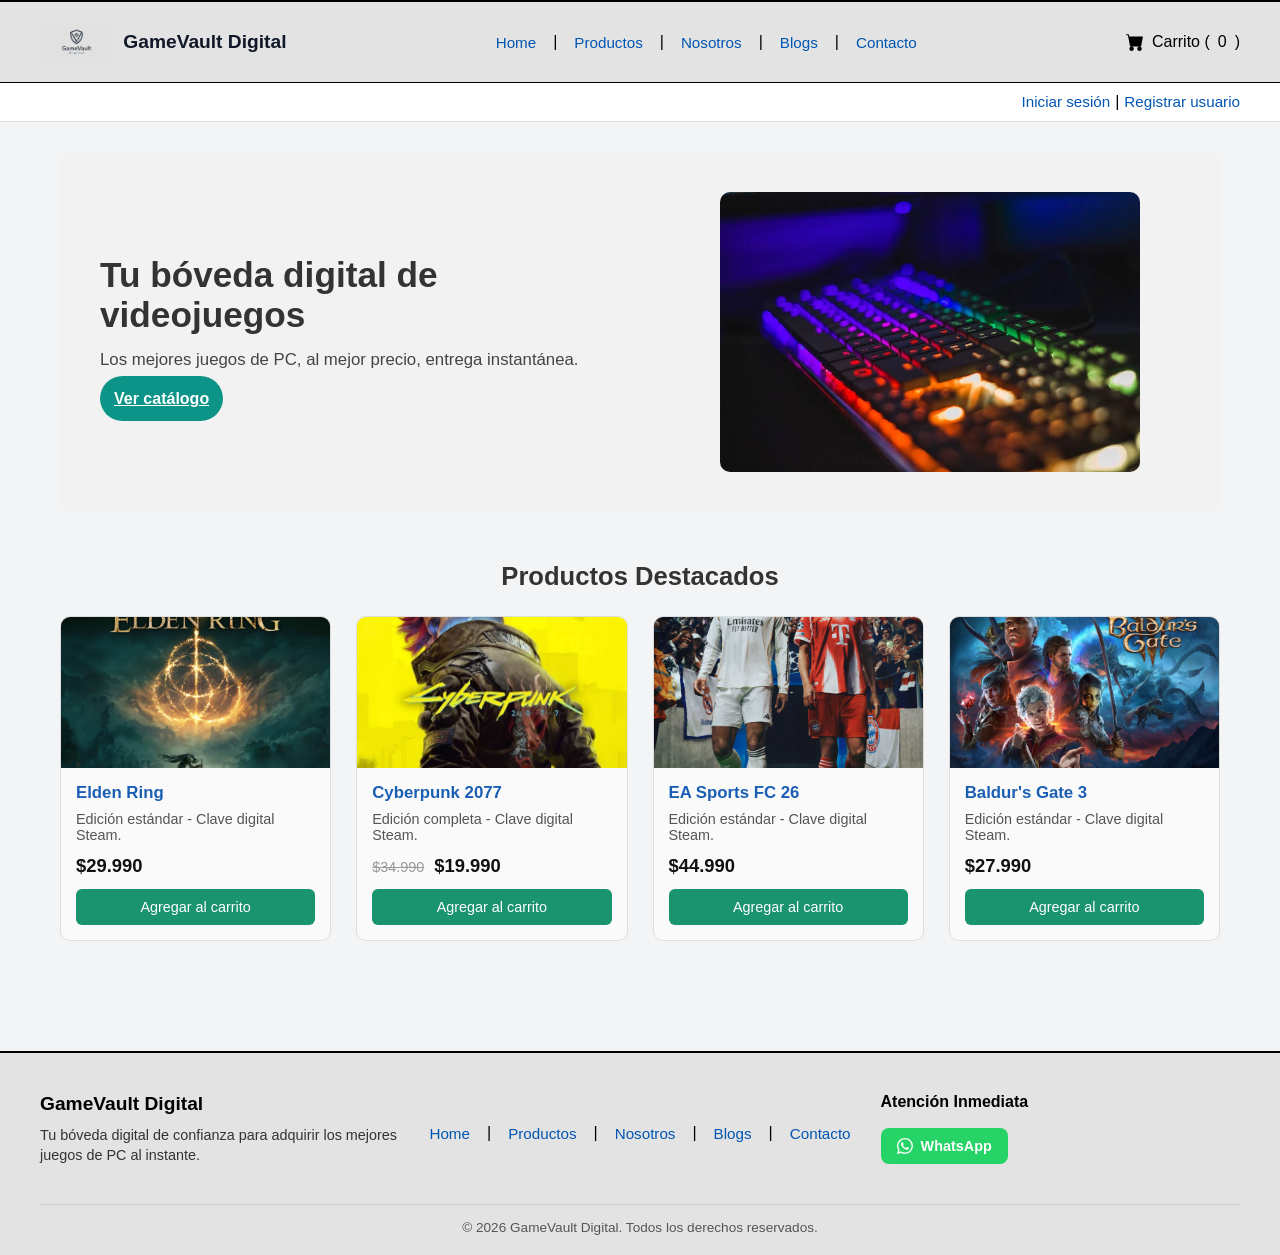
<file: index.html>
<!DOCTYPE html>
<html lang="es">
<head>
    <meta charset="UTF-8">
    <meta name="viewport" content="width=device-width, initial-scale=1.0">
    <title>GameVault Digital - Inicio</title>
    <!-- Hoja de estilos externa -->
    <link rel="stylesheet" href="css/styles.css">

    <!-- ================= ESTILOS DE ESTA PÁGINA ================= -->
    <style>
        .home-page {
            max-width: 1200px;
            margin: 0 auto;
            padding: 30px 20px 60px;
        }

        /* ---------- HERO ---------- */
        .hero-banner {
            display: flex;
            flex-wrap: wrap;
            align-items: center;
            justify-content: space-between;
            gap: 30px;
            background-color: #f2f2f2;
            border-radius: 12px;
            padding: 40px;
            margin-bottom: 50px;
        }

        .hero-texto {
            flex: 1 1 400px;
        }

        .hero-texto h1 {
            font-size: 2.2rem;
            margin-bottom: 15px;
        }

        .hero-texto p {
            font-size: 1.05rem;
            color: #444;
            margin-bottom: 20px;
        }

        .hero-imagen {
            flex: 1 1 350px;
            display: flex;
            justify-content: center;
        }

        .hero-imagen img {
            width: 100%;
            max-width: 420px;
            height: auto;
            border-radius: 10px;
            object-fit: cover;
        }

        /* ---------- TÍTULO DE SECCIÓN ---------- */
        .productos-destacados h2 {
            font-size: 1.6rem;
            margin-bottom: 25px;
            text-align: center;
        }

        /* ---------- GRILLA DE PRODUCTOS ---------- */
        .productos-grid {
            display: grid;
            grid-template-columns: repeat(auto-fit, minmax(230px, 1fr));
            gap: 25px;
        }

        .producto-card {
            background-color: #fafafa;
            border: 1px solid #ddd;
            border-radius: 10px;
            overflow: hidden;
            display: flex;
            flex-direction: column;
            transition: transform 0.15s ease, box-shadow 0.15s ease;
        }

        .producto-card:hover {
            transform: translateY(-4px);
            box-shadow: 0 6px 14px rgba(0, 0, 0, 0.12);
        }

        .producto-card img {
            width: 100%;
            aspect-ratio: 16 / 9;
            object-fit: cover;
            background-color: #e0e0e0;
        }

        .producto-info {
            padding: 15px;
            display: flex;
            flex-direction: column;
            flex-grow: 1;
        }

        .producto-titulo {
            font-size: 1.05rem;
            color: #1a5fb4;
            margin: 0 0 8px;
        }

        .producto-descripcion {
            font-size: 0.9rem;
            color: #555;
            margin: 0 0 12px;
            flex-grow: 1;
        }

        .producto-precio-wrapper {
            display: flex;
            align-items: baseline;
            gap: 10px;
            margin-bottom: 12px;
        }

        .producto-precio {
            font-size: 1.15rem;
            font-weight: bold;
            color: #111;
        }

        .producto-precio-anterior {
            font-size: 0.9rem;
            color: #999;
            text-decoration: line-through;
        }

        .btn-agregar-carrito {
            border: none;
            background-color: #1a936f;
            color: #fff;
            padding: 10px;
            border-radius: 6px;
            font-size: 0.9rem;
            cursor: pointer;
            transition: background-color 0.15s ease;
        }

        .btn-agregar-carrito:hover {
            background-color: #146c53;
        }
    </style>
</head>
<body>
    
    <!-- ================= ENCABEZADO Y NAVEGACIÓN ================= -->
    <header>
        <div class="navbar-principal">
            
            <!-- Logo -->
            <div class="nav-logo">
                <img src="img/logoEmpresa.jpg" alt="Logo de GameVault Digital" width="300" height="150" style="mix-blend-mode: multiply;">
                <span class="logo-texto">GameVault Digital</span>
            </div>
            
            <!-- Enlaces Centrales -->
            <nav class="nav-enlaces">
                <a href="index.html">Home</a> <span class="separador">|</span>
                <a href="producto.html">Productos</a> <span class="separador">|</span>
                <a href="nosotros.html">Nosotros</a> <span class="separador">|</span>
                <a href="blog.html">Blogs</a> <span class="separador">|</span>
                <a href="contacto.html">Contacto</a>
            </nav>

            <!-- Carrito -->
            <div class="nav-carrito">
                <a href="carrito.html">
                    <svg xmlns="http://www.w3.org/2000/svg" width="18" height="18" fill="currentColor" class="bi bi-cart-fill" viewBox="0 0 16 16">
                        <path d="M0 1.5A.5.5 0 0 1 .5 1H2a.5.5 0 0 1 .485.379L2.89 3H14.5a.5.5 0 0 1 .491.592l-1.5 8A.5.5 0 0 1 13 12H4a.5.5 0 0 1-.491-.408L2.01 3.607 1.61 2H.5a.5.5 0 0 1-.5-.5zM5 12a2 2 0 1 0 0 4 2 2 0 0 0 0-4zm7 0a2 2 0 1 0 0 4 2 2 0 0 0 0-4z"/>
                    </svg>
                    <!-- CORRECCIÓN: ID agregado para el contador -->
                    Carrito (<span id="cart-count">0</span>)
                </a>
            </div>
        </div>
        <div class="navbar-secundaria">
            <a href="inicio.html">Iniciar sesión</a> <span class="separador">|</span>
            <a href="registro.html">Registrar usuario</a>
        </div>
    </header>

    <!-- ================= CONTENIDO PRINCIPAL ================= -->
    <main class="home-page">

        <!-- ============ HERO ============ -->
        <section class="hero-banner">
            <div class="hero-texto">
                <h1>Tu bóveda digital de videojuegos</h1>
                <p>Los mejores juegos de PC, al mejor precio, entrega instantánea.</p>
                <!-- CORRECCIÓN: Enlace a producto.html -->
                <a href="producto.html" class="btn-submit">Ver catálogo</a>
            </div>
            <div class="hero-imagen">
                <img src="img/tecladoL.jpg" alt="Banner de videojuegos destacados">
            </div>
        </section>

        <!-- ============ PRODUCTOS DESTACADOS ============ -->
        <section class="productos-destacados">
            <h2>Productos Destacados</h2>

            <div class="productos-grid">

                <!-- Recuadro de producto 1 -->
                <div class="producto-card">
                    <img src="img/elden.avif" alt="Elden Ring">
                    <div class="producto-info">
                        <h3 class="producto-titulo">Elden Ring</h3>
                        <p class="producto-descripcion">Edición estándar - Clave digital Steam.</p>
                        <div class="producto-precio-wrapper">
                            <span class="producto-precio">$29.990</span>
                        </div>
                        <button class="btn-agregar-carrito">Agregar al carrito</button>
                    </div>
                </div>

                <!-- Recuadro de producto 2 -->
                <div class="producto-card">
                    <img src="img/cyber2077.jpg" alt="Cyberpunk 2077">
                    <div class="producto-info">
                        <h3 class="producto-titulo">Cyberpunk 2077</h3>
                        <p class="producto-descripcion">Edición completa - Clave digital Steam.</p>
                        <div class="producto-precio-wrapper">
                            <span class="producto-precio-anterior">$34.990</span>
                            <span class="producto-precio">$19.990</span>
                        </div>
                        <button class="btn-agregar-carrito">Agregar al carrito</button>
                    </div>
                </div>

                <!-- Recuadro de producto 3 -->
                <div class="producto-card">
                    <img src="img/futbol.avif" alt="EA Sports FC 26">
                    <div class="producto-info">
                        <h3 class="producto-titulo">EA Sports FC 26</h3>
                        <p class="producto-descripcion">Edición estándar - Clave digital Steam.</p>
                        <div class="producto-precio-wrapper">
                            <span class="producto-precio">$44.990</span>
                        </div>
                        <button class="btn-agregar-carrito">Agregar al carrito</button>
                    </div>
                </div>

                <!-- Recuadro de producto 4 -->
                <div class="producto-card">
                    <img src="img/baldur.avif" alt="Baldur's Gate 3">
                    <div class="producto-info">
                        <h3 class="producto-titulo">Baldur's Gate 3</h3>
                        <p class="producto-descripcion">Edición estándar - Clave digital Steam.</p>
                        <div class="producto-precio-wrapper">
                            <span class="producto-precio">$27.990</span>
                        </div>
                        <button class="btn-agregar-carrito">Agregar al carrito</button>
                    </div>
                </div>

            </div>
        </section>

    </main>

    <footer class="footer-principal">
    <div class="footer-contenido">
        
        <!-- Columna 1 -->
        <div class="footer-columna">
            <span class="logo-texto">GameVault Digital</span>
            <p>Tu bóveda digital de confianza para adquirir los mejores juegos de PC al instante.</p>
        </div>

        <!-- Columna 2 -->
        <nav class="nav-enlaces">
                <a href="index.html">Home</a> <span class="separador">|</span>
                <!-- CORRECCIÓN: Enlace a producto.html -->
                <a href="producto.html">Productos</a> <span class="separador">|</span>
                <a href="nosotros.html">Nosotros</a> <span class="separador">|</span>
                <a href="blog.html">Blogs</a> <span class="separador">|</span>
                <a href="contacto.html">Contacto</a>
            </nav>

        <!-- Columna 3 -->
        <div class="footer-columna">
            <h4>Atención Inmediata</h4>
            <a href="https://wa.me/56912345678" class="btn-wsp-footer" target="_blank">
                <svg xmlns="http://www.w3.org/2000/svg" width="16" height="16" fill="currentColor" viewBox="0 0 16 16">
                    <path d="M13.601 2.326A7.85 7.85 0 0 0 7.994 0C3.627 0 .068 3.558.064 7.926c0 1.399.366 2.76 1.057 3.965L0 16l4.204-1.102a7.9 7.9 0 0 0 3.79.965h.004c4.368 0 7.926-3.558 7.93-7.93A7.9 7.9 0 0 0 13.6 2.326zM7.994 14.521a6.57 6.57 0 0 1-3.356-.92l-.24-.144-2.494.654.666-2.433-.156-.251a6.56 6.56 0 0 1-1.007-3.505c0-3.626 2.957-6.584 6.591-6.584a6.56 6.56 0 0 1 4.66 1.931 6.56 6.56 0 0 1 1.928 4.66c-.004 3.639-2.961 6.592-6.592 6.592zm3.615-4.934c-.197-.099-1.17-.578-1.353-.646-.182-.065-.315-.099-.445.099-.133.197-.513.646-.627.775-.114.133-.232.148-.43.05-.197-.1-.836-.308-1.592-.985-.59-.525-.985-1.175-1.103-1.372-.114-.198-.011-.304.088-.403.087-.088.197-.232.296-.346.1-.114.133-.198.198-.33.065-.134.034-.248-.015-.347-.05-.099-.445-1.076-.612-1.47-.16-.389-.323-.335-.445-.34-.114-.007-.247-.007-.38-.007a.73.73 0 0 0-.529.247c-.182.198-.691.677-.691 1.654s.71 1.916.81 2.049c.098.133 1.394 2.132 3.383 2.992.47.205.84.326 1.129.418.475.152.904.129 1.246.08.38-.058 1.17-.478 1.338-.94.166-.462.166-.856.118-.94-.048-.083-.182-.133-.38-.232z"/>
                </svg>
                WhatsApp
            </a>
        </div>

    </div>

    <div class="footer-copy">
        <p>&copy; 2026 GameVault Digital. Todos los derechos reservados.</p>
    </div>
</footer>

<!-- ================= NUEVO SCRIPT: LÓGICA DE AGREGAR AL CARRITO ================= -->
<script>
    document.addEventListener('DOMContentLoaded', () => {
        // 1. Cargar carrito existente o crear uno nuevo
        let carrito = JSON.parse(localStorage.getItem('carrito')) || [];
        const cartCountElement = document.getElementById('cart-count');

        // 2. Función para actualizar el número en el header
        function actualizarContadorHeader() {
            if (cartCountElement) {
                // Suma las cantidades de todos los productos
                const totalUnidades = carrito.reduce((acc, item) => acc + (item.cantidad || 1), 0);
                cartCountElement.textContent = totalUnidades;
            }
        }

        // Ejecutar al cargar la página para mostrar lo que ya había
        actualizarContadorHeader();

        // 3. Escuchar clics en los botones "Agregar al carrito"
        const botonesAgregar = document.querySelectorAll('.btn-agregar-carrito');
        
        botonesAgregar.forEach(boton => {
            boton.addEventListener('click', (e) => {
                // Encontrar la tarjeta del producto que contiene el botón presionado
                const card = e.target.closest('.producto-card');
                
                // Extraer la información del producto
                const titulo = card.querySelector('.producto-titulo').textContent.trim();
                const precio = card.querySelector('.producto-precio').textContent.trim();
                const imagen = card.querySelector('img').getAttribute('src');

                // Ver si el producto ya está en el carrito
                const productoExistente = carrito.find(item => item.titulo === titulo);

                if (productoExistente) {
                    // Si ya existe, sumar 1 a la cantidad
                    productoExistente.cantidad = (productoExistente.cantidad || 1) + 1;
                } else {
                    // Si es nuevo, agregarlo al array
                    carrito.push({
                        titulo: titulo,
                        precio: precio, // Se guarda como texto "$29.990", el carrito lo procesará
                        imagen: imagen,
                        cantidad: 1
                    });
                }

                // 4. Guardar carrito actualizado en LocalStorage
                localStorage.setItem('carrito', JSON.stringify(carrito));
                
                // 5. Actualizar el número en el header
                actualizarContadorHeader();

                // Retroalimentación visual en el botón
                const textoOriginal = boton.textContent;
                boton.textContent = '¡Agregado! ✓';
                boton.style.backgroundColor = '#2b8a3e'; // Color verde éxito
                boton.disabled = true; // Deshabilitar momentáneamente

                setTimeout(() => {
                    boton.textContent = textoOriginal;
                    boton.style.backgroundColor = '#1a936f'; // Volver al color original
                    boton.disabled = false;
                }, 1000);
            });
        });
    });
</script>

</body>
</html>
</file>
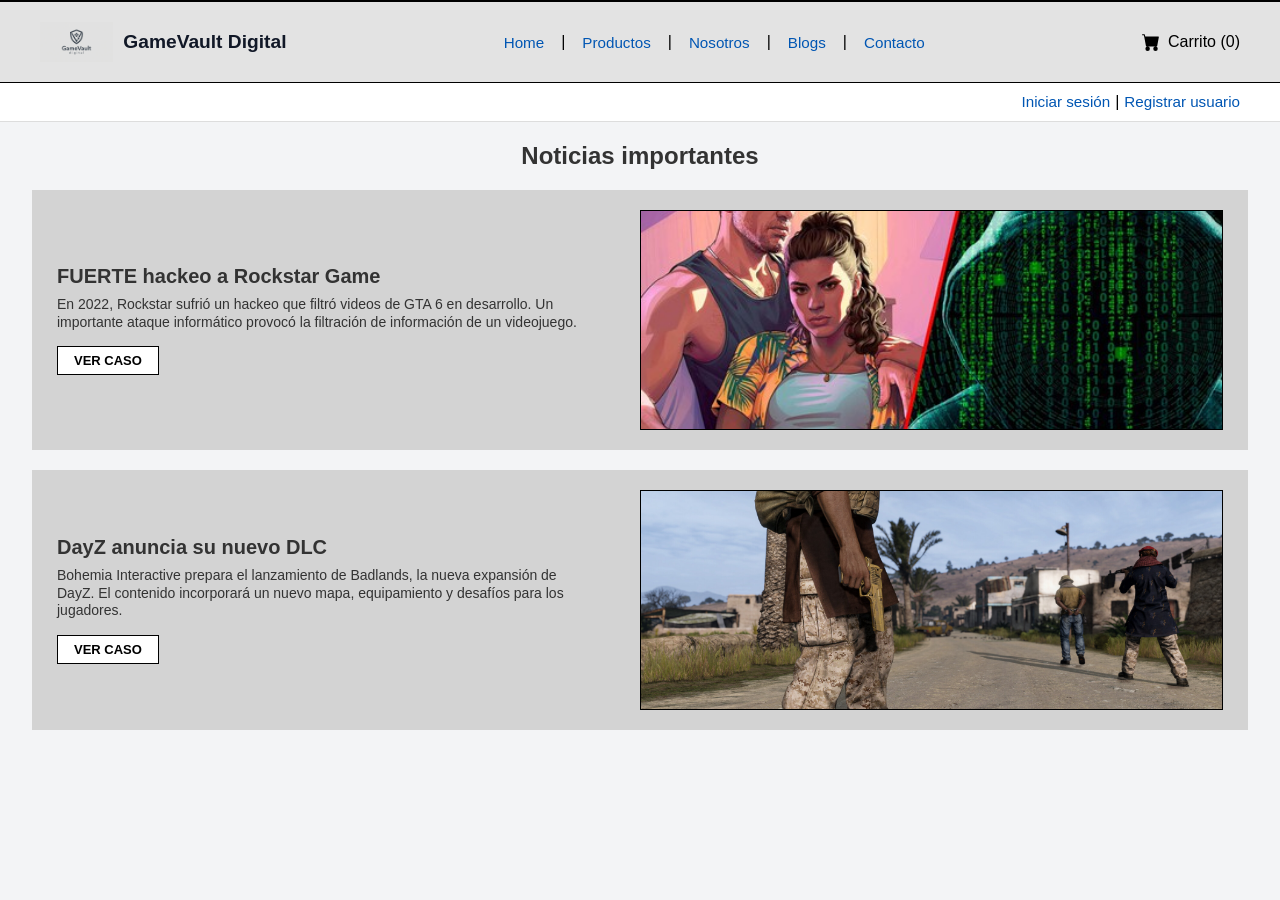
<file: Blog.html>
<!DOCTYPE html>
<html lang="es">
<head>
    <meta charset="UTF-8">
    <meta name="viewport" content="width=device-width, initial-scale=1.0">
    <title>GameVault Digital</title>
    
    <link rel="stylesheet" href="css/styles.css">
</head>
<body>
    
    
    <header>
        
        <div class="navbar-principal">
            
            <!-- Logo -->
            <div class="nav-logo">
                <img src="img/logoEmpresa.jpg" alt="Logo de GameVault Digital" width="300" height="150" style="mix-blend-mode: multiply;" >
                <span class="logo-texto">GameVault Digital</span>
            </div>
            
            
            <nav class="nav-enlaces">
                <a href="index.html">Home</a> <span class="separador">|</span>
                <a href="productos.html">Productos</a> <span class="separador">|</span>
                <a href="nosotros.html">Nosotros</a> <span class="separador">|</span>
                <a href="blog.html">Blogs</a> <span class="separador">|</span>
                <a href="contacto.html">Contacto</a>
            </nav>

            
            <div class="nav-carrito">
                <a href="carrito.html">
                    <svg xmlns="http://www.w3.org/2000/svg" width="18" height="18" fill="currentColor" class="bi bi-cart-fill" viewBox="0 0 16 16">
                        <path d="M0 1.5A.5.5 0 0 1 .5 1H2a.5.5 0 0 1 .485.379L2.89 3H14.5a.5.5 0 0 1 .491.592l-1.5 8A.5.5 0 0 1 13 12H4a.5.5 0 0 1-.491-.408L2.01 3.607 1.61 2H.5a.5.5 0 0 1-.5-.5zM5 12a2 2 0 1 0 0 4 2 2 0 0 0 0-4zm7 0a2 2 0 1 0 0 4 2 2 0 0 0 0-4z"/>
                    </svg>
                    Carrito (0)
                </a>
            </div>
        </div>

        
        <div class="navbar-secundaria">
            <a href="login.html">Iniciar sesión</a> <span class="separador">|</span>
            <a href="registro.html">Registrar usuario</a>
        </div>
    </header>
 <!-- desde aca comienzo yo-->
    <head>
    <meta charset="UTF-8">
    <meta name="viewport" content="width=device-width, initial-scale=1.0">
    <title>Noticias Importantes</title>

    <style>
        body {
            font-family: Arial, sans-serif;
            margin: 0;
        }

        main {
            width: 95%;
            margin: auto;
        }

        h1 {
            text-align: center;
            font-size: 24px;
            margin-top: 20px;
        }

        .caso {
            background-color: lightgray;
            margin: 20px 0;
            padding: 20px 25px;
            display: flex;
            justify-content: space-between;
            align-items: center;
            gap: 20px;
        }

        .texto {
            width: 45%;
        }

        .texto h2 {
            font-size: 20px;
            margin-top: 0;
            margin-bottom: 8px;
        }

        
        .texto p {
            font-size: 14px;      
            line-height: 1.25;    
            margin-top: 0;
            margin-bottom: 15px;
        }

        
        .btn-enlace {
            display: inline-block;
            padding: 6px 16px;
            background-color: white;
            color: black;
            text-decoration: none;
            border: 1px solid black;
            font-size: 13px;
            font-weight: bold;
            cursor: pointer;
        }

        .btn-enlace:hover {
            background-color: #f0f0f0;
        }

        
        .imagen {
            width: 50%;
            height: 220px;        
            border: 1px solid black;
            display: flex;
            justify-content: center;
            align-items: center;
            overflow: hidden;     
        }

        
        .imagen img {
            width: 100%;
            height: 100%;
            object-fit: cover;    
            display: block;
        }
    </style>
</head>

<body>

    <main>
        <h1>Noticias importantes</h1>

        <section class="caso">
            <div class="texto">
                <h2>FUERTE hackeo a Rockstar Game</h2>
                <p>
                    En 2022, Rockstar sufrió un hackeo que filtró videos
                    de GTA 6 en desarrollo. Un importante ataque informático provocó la filtración
                    de información de un videojuego.
                </p>
                
                <a href="https://www.nbcnews.com/tech/tech-news/hacker-targets-grand-theft-auto-vi-apparent-leak-rcna593634" class="btn-enlace">VER CASO</a>
            </div>

            <div class="imagen">
                <img src="img/HackeoGTA6.jpg" alt="imagen noticia">
            </div>
        </section>

        <section class="caso">
            <div class="texto">
                <h2>DayZ anuncia su nuevo DLC</h2>
                <p>
                    Bohemia Interactive prepara el lanzamiento de Badlands, la nueva expansión de DayZ.
El contenido incorporará un nuevo mapa, equipamiento y desafíos para los jugadores.
                </p>
                <a href="https://dayz.com/article/general/DayZ-Badlands-coming-2026" class="btn-enlace">VER CASO</a>
            </div>

            <div class="imagen">
                <img src="img/Dayz.jpg" alt="day z noticias">
            </div>
        </section>
    </main>

</body>
</html>
</file>
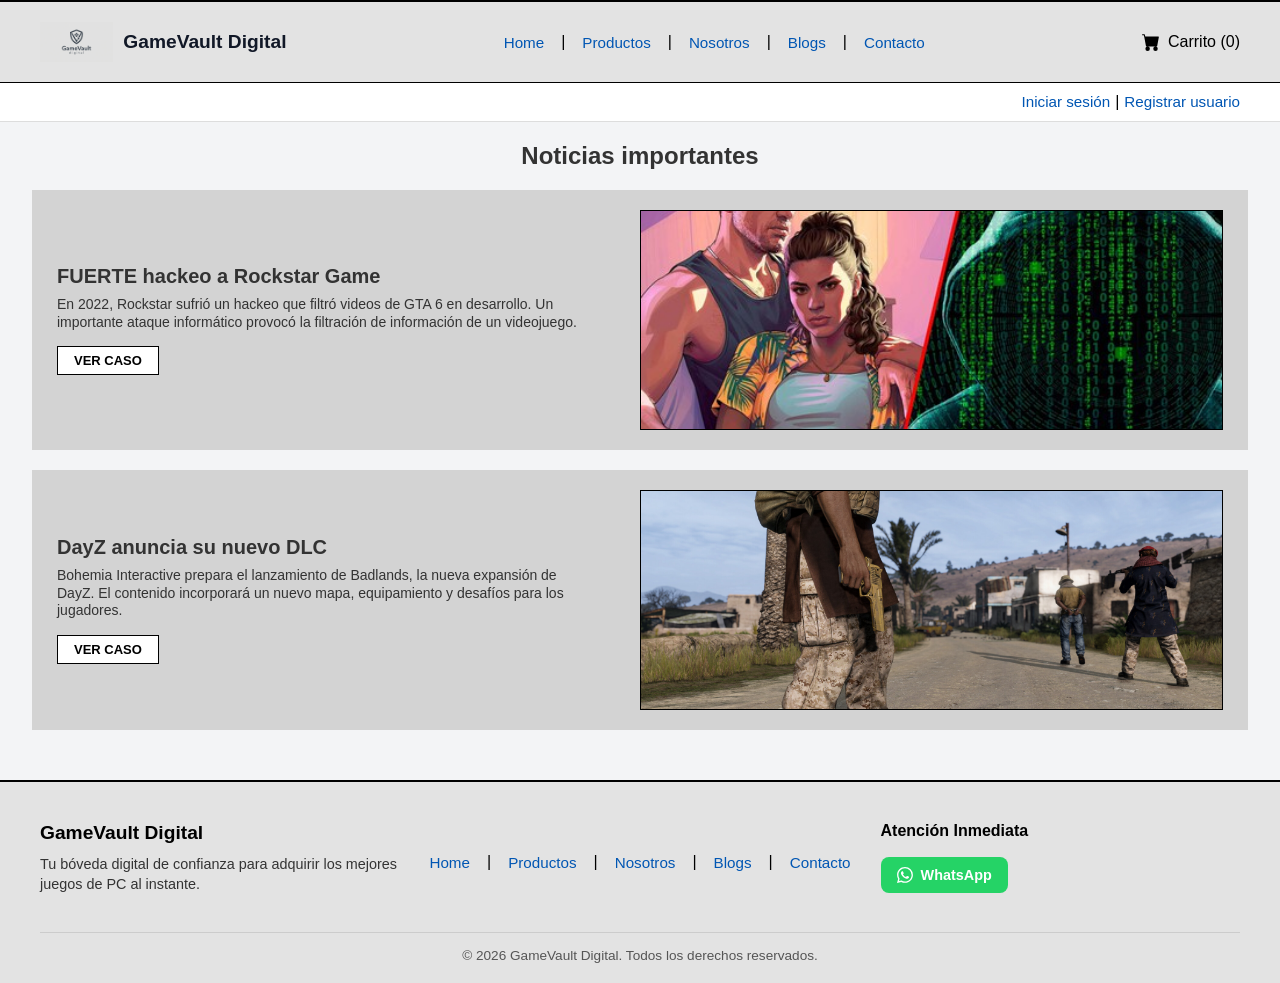
<file: blog.html>
<!DOCTYPE html>
<html lang="es">
<head>
    <meta charset="UTF-8">
    <meta name="viewport" content="width=device-width, initial-scale=1.0">
    <title>GameVault Digital</title>
    
    <link rel="stylesheet" href="css/styles.css">
</head>
<body>
    
    
    <header>
        
        <div class="navbar-principal">
            
            <!-- Logo -->
            <div class="nav-logo">
                <img src="img/logoEmpresa.jpg" alt="Logo de GameVault Digital" width="300" height="150" style="mix-blend-mode: multiply;" >
                <span class="logo-texto">GameVault Digital</span>
            </div>
            
            
            <nav class="nav-enlaces">
                <a href="index.html">Home</a> <span class="separador">|</span>
                <a href="producto.html">Productos</a> <span class="separador">|</span>
                <a href="nosotros.html">Nosotros</a> <span class="separador">|</span>
                <a href="blog.html">Blogs</a> <span class="separador">|</span>
                <a href="contacto.html">Contacto</a>
            </nav>

            
            <div class="nav-carrito">
                <a href="carrito.html">
                    <svg xmlns="http://www.w3.org/2000/svg" width="18" height="18" fill="currentColor" class="bi bi-cart-fill" viewBox="0 0 16 16">
                        <path d="M0 1.5A.5.5 0 0 1 .5 1H2a.5.5 0 0 1 .485.379L2.89 3H14.5a.5.5 0 0 1 .491.592l-1.5 8A.5.5 0 0 1 13 12H4a.5.5 0 0 1-.491-.408L2.01 3.607 1.61 2H.5a.5.5 0 0 1-.5-.5zM5 12a2 2 0 1 0 0 4 2 2 0 0 0 0-4zm7 0a2 2 0 1 0 0 4 2 2 0 0 0 0-4z"/>
                    </svg>
                    Carrito (0)
                </a>
            </div>
        </div>

        
        <div class="navbar-secundaria">
            <a href="login.html">Iniciar sesión</a> <span class="separador">|</span>
            <a href="registro.html">Registrar usuario</a>
        </div>
    </header>
 <!-- desde aca comienzo yo-->
    <head>
    <meta charset="UTF-8">
    <meta name="viewport" content="width=device-width, initial-scale=1.0">
    <title>Noticias Importantes</title>

    <style>
        body {
            font-family: Arial, sans-serif;
            margin: 0;
        }

        main {
            width: 95%;
            margin: auto;
        }

        h1 {
            text-align: center;
            font-size: 24px;
            margin-top: 20px;
        }

        .caso {
            background-color: lightgray;
            margin: 20px 0;
            padding: 20px 25px;
            display: flex;
            justify-content: space-between;
            align-items: center;
            gap: 20px;
        }

        .texto {
            width: 45%;
        }

        .texto h2 {
            font-size: 20px;
            margin-top: 0;
            margin-bottom: 8px;
        }

        
        .texto p {
            font-size: 14px;      
            line-height: 1.25;    
            margin-top: 0;
            margin-bottom: 15px;
        }

        
        .btn-enlace {
            display: inline-block;
            padding: 6px 16px;
            background-color: white;
            color: black;
            text-decoration: none;
            border: 1px solid black;
            font-size: 13px;
            font-weight: bold;
            cursor: pointer;
        }

        .btn-enlace:hover {
            background-color: #f0f0f0;
        }

        
        .imagen {
            width: 50%;
            height: 220px;        
            border: 1px solid black;
            display: flex;
            justify-content: center;
            align-items: center;
            overflow: hidden;     
        }

        
        .imagen img {
            width: 100%;
            height: 100%;
            object-fit: cover;    
            display: block;
        }
    </style>
</head>

<body>

    <main>
        <h1>Noticias importantes</h1>

        <section class="caso">
            <div class="texto">
                <h2>FUERTE hackeo a Rockstar Game</h2>
                <p>
                    En 2022, Rockstar sufrió un hackeo que filtró videos
                    de GTA 6 en desarrollo. Un importante ataque informático provocó la filtración
                    de información de un videojuego.
                </p>
                
                <a href="https://www.nbcnews.com/tech/tech-news/hacker-targets-grand-theft-auto-vi-apparent-leak-rcna593634" class="btn-enlace">VER CASO</a>
            </div>

            <div class="imagen">
                <img src="img/HackeoGTA6.jpg" alt="imagen noticia">
            </div>
        </section>

        <section class="caso">
            <div class="texto">
                <h2>DayZ anuncia su nuevo DLC</h2>
                <p>
                    Bohemia Interactive prepara el lanzamiento de Badlands, la nueva expansión de DayZ.
El contenido incorporará un nuevo mapa, equipamiento y desafíos para los jugadores.
                </p>
                <a href="https://dayz.com/article/general/DayZ-Badlands-coming-2026" class="btn-enlace">VER CASO</a>
            </div>

            <div class="imagen">
                <img src="img/Dayz.jpg" alt="day z noticias">
            </div>
        </section>
    </main>
    <footer class="footer-principal">
    <div class="footer-contenido">
        
        <!-- Columna 1 -->
        <div class="footer-columna">
            <span class="logo-texto">GameVault Digital</span>
            <p>Tu bóveda digital de confianza para adquirir los mejores juegos de PC al instante.</p>
        </div>
 
        <!-- Columna 2 -->
        <nav class="nav-enlaces">
                <a href="index.html">Home</a> <span class="separador">|</span>
                <a href="producto.html">Productos</a> <span class="separador">|</span>
                <a href="nosotros.html">Nosotros</a> <span class="separador">|</span>
                <a href="blog.html">Blogs</a> <span class="separador">|</span>
                <a href="contacto.html">Contacto</a>
            </nav>
 
        <!-- Columna 3 -->
        <div class="footer-columna">
            <h4>Atención Inmediata</h4>
            <a href="https://wa.me/56912345678" class="btn-wsp-footer" target="_blank">
                <svg xmlns="http://www.w3.org/2000/svg" width="16" height="16" fill="currentColor" viewBox="0 0 16 16">
                    <path d="M13.601 2.326A7.85 7.85 0 0 0 7.994 0C3.627 0 .068 3.558.064 7.926c0 1.399.366 2.76 1.057 3.965L0 16l4.204-1.102a7.9 7.9 0 0 0 3.79.965h.004c4.368 0 7.926-3.558 7.93-7.93A7.9 7.9 0 0 0 13.6 2.326zM7.994 14.521a6.57 6.57 0 0 1-3.356-.92l-.24-.144-2.494.654.666-2.433-.156-.251a6.56 6.56 0 0 1-1.007-3.505c0-3.626 2.957-6.584 6.591-6.584a6.56 6.56 0 0 1 4.66 1.931 6.56 6.56 0 0 1 1.928 4.66c-.004 3.639-2.961 6.592-6.592 6.592zm3.615-4.934c-.197-.099-1.17-.578-1.353-.646-.182-.065-.315-.099-.445.099-.133.197-.513.646-.627.775-.114.133-.232.148-.43.05-.197-.1-.836-.308-1.592-.985-.59-.525-.985-1.175-1.103-1.372-.114-.198-.011-.304.088-.403.087-.088.197-.232.296-.346.1-.114.133-.198.198-.33.065-.134.034-.248-.015-.347-.05-.099-.445-1.076-.612-1.47-.16-.389-.323-.335-.445-.34-.114-.007-.247-.007-.38-.007a.73.73 0 0 0-.529.247c-.182.198-.691.677-.691 1.654s.71 1.916.81 2.049c.098.133 1.394 2.132 3.383 2.992.47.205.84.326 1.129.418.475.152.904.129 1.246.08.38-.058 1.17-.478 1.338-.94.166-.462.166-.856.118-.94-.048-.083-.182-.133-.38-.232z"/>
                </svg>
                WhatsApp
            </a>
        </div>
 
    </div>
 
    <div class="footer-copy">
        <p>&copy; 2026 GameVault Digital. Todos los derechos reservados.</p>
    </div>
</footer>

</body>
</html>
</file>
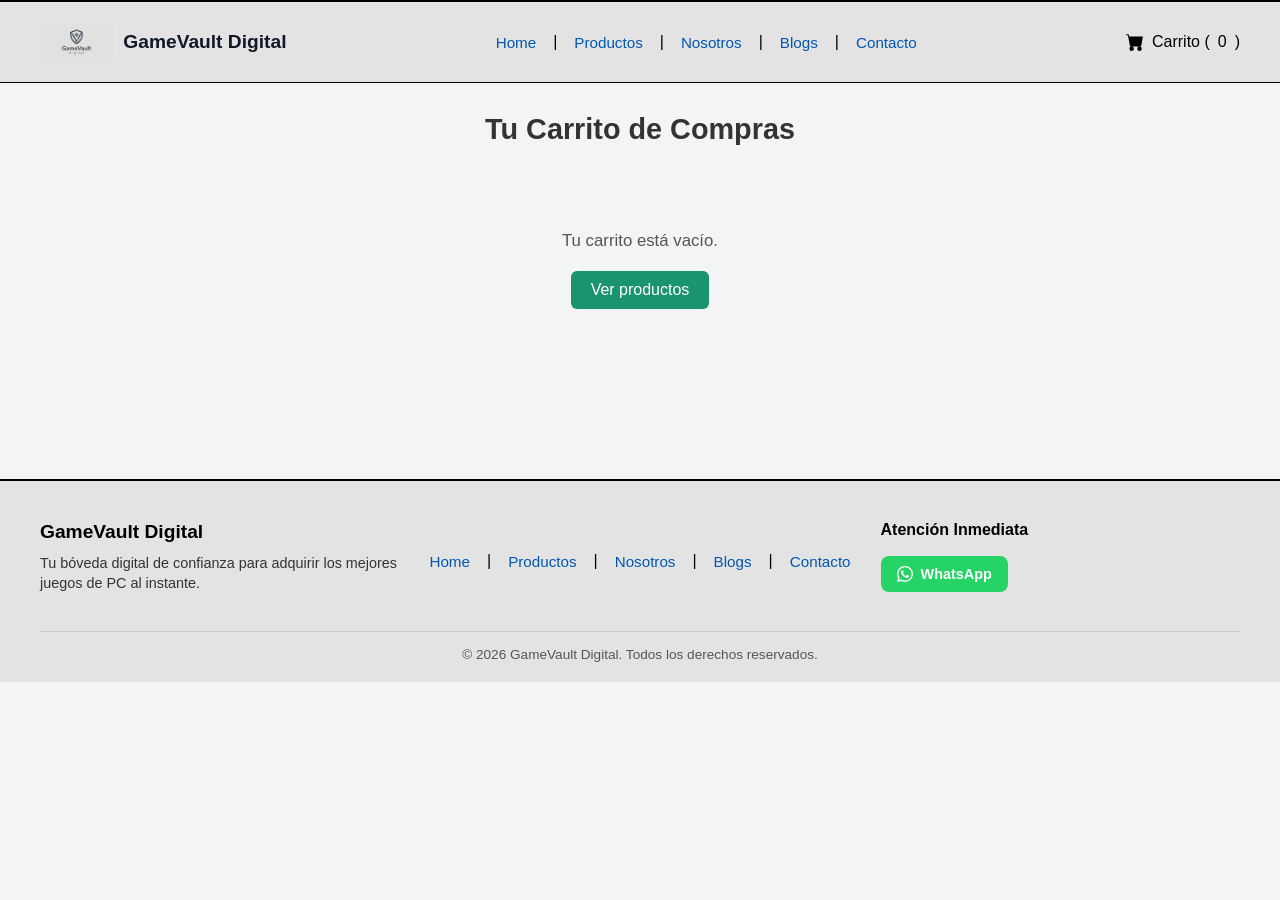
<file: carrito.html>
<!DOCTYPE html>
<html lang="es">
<head>
    <meta charset="UTF-8">
    <meta name="viewport" content="width=device-width, initial-scale=1.0">
    <title>GameVault Digital - Carrito de Compras</title>
    <!-- Hoja de estilos externa -->
    <link rel="stylesheet" href="css/styles.css">

    <!-- ================= ESTILOS DE ESTA PÁGINA ================= -->
    <style>
        .carrito-page {
            max-width: 900px;
            margin: 0 auto;
            padding: 30px 20px 60px;
        }

        .carrito-page h1 {
            font-size: 1.8rem;
            margin-bottom: 25px;
            text-align: center;
        }

        /* ---------- CARRITO VACÍO ---------- */
        .carrito-vacio {
            text-align: center;
            padding: 60px 20px;
            color: #555;
        }

        .carrito-vacio p {
            margin-bottom: 20px;
            font-size: 1.05rem;
        }

        .btn-volver-tienda {
            display: inline-block;
            padding: 10px 20px;
            background-color: #1a936f;
            color: #fff;
            text-decoration: none;
            border-radius: 6px;
            font-weight: 500;
        }

        .btn-volver-tienda:hover {
            background-color: #146c53;
        }

        /* ---------- LISTA DE PRODUCTOS ---------- */
        .carrito-lista {
            display: flex;
            flex-direction: column;
            gap: 15px;
            margin-bottom: 30px;
        }

        .carrito-item {
            display: flex;
            align-items: center;
            gap: 20px;
            background-color: #fafafa;
            border: 1px solid #ddd;
            border-radius: 10px;
            padding: 15px;
        }

        .carrito-item-info {
            flex-grow: 1;
        }

        .carrito-item-nombre {
            font-size: 1.05rem;
            color: #1a5fb4;
            margin: 0 0 5px;
        }

        .carrito-item-precio-unitario {
            font-size: 0.9rem;
            color: #666;
            margin: 0;
        }

        .carrito-item-cantidad {
            display: flex;
            align-items: center;
            gap: 8px;
        }

        .btn-cantidad {
            width: 28px;
            height: 28px;
            border: 1px solid #ccc;
            background-color: #fff;
            border-radius: 6px;
            cursor: pointer;
            font-size: 1rem;
            line-height: 1;
        }

        .btn-cantidad:hover {
            background-color: #eee;
        }

        .carrito-item-cantidad span {
            min-width: 20px;
            text-align: center;
        }

        .carrito-item-subtotal {
            min-width: 100px;
            text-align: right;
            font-weight: bold;
        }

        .btn-eliminar {
            border: none;
            background: none;
            color: #c0392b;
            font-size: 1.2rem;
            cursor: pointer;
            padding: 4px 8px;
        }

        .btn-eliminar:hover {
            color: #922b21;
        }

        /* ---------- RESUMEN ---------- */
        .carrito-resumen {
            display: flex;
            justify-content: flex-end;
            align-items: center;
            gap: 20px;
            border-top: 2px solid #ddd;
            padding-top: 20px;
            margin-bottom: 25px;
            flex-wrap: wrap;
        }

        .carrito-total {
            font-size: 1.3rem;
            font-weight: bold;
        }

        .carrito-acciones {
            display: flex;
            justify-content: space-between;
            gap: 15px;
            flex-wrap: wrap;
        }

        .btn-vaciar {
            border: 1px solid #c0392b;
            background-color: #fff;
            color: #c0392b;
            padding: 12px 20px;
            border-radius: 6px;
            cursor: pointer;
            font-size: 0.95rem;
        }

        .btn-vaciar:hover {
            background-color: #fdecea;
        }

        .btn-pagar {
            border: none;
            background-color: #1a936f;
            color: #fff;
            padding: 12px 25px;
            border-radius: 6px;
            font-size: 0.95rem;
            cursor: pointer;
        }

        .btn-pagar:hover {
            background-color: #146c53;
        }
    </style>
</head>
<body>
    
    <!-- ================= ENCABEZADO Y NAVEGACIÓN ================= -->
    <header>
        <div class="navbar-principal">
            
            <!-- Logo -->
            <div class="nav-logo">
                <img src="img/logoEmpresa.jpg" alt="Logo de GameVault Digital" width="300" height="150" style="mix-blend-mode: multiply;">
                <span class="logo-texto">GameVault Digital</span>
            </div>
            
            <!-- Enlaces Centrales -->
            <nav class="nav-enlaces">
                <a href="index.html">Home</a> <span class="separador">|</span>
                <a href="producto.html">Productos</a> <span class="separador">|</span>
                <a href="nosotros.html">Nosotros</a> <span class="separador">|</span>
                <a href="blog.html">Blogs</a> <span class="separador">|</span>
                <a href="contacto.html">Contacto</a>
            </nav>

            <!-- Carrito -->
            <div class="nav-carrito">
                <a href="carrito.html">
                    <svg xmlns="http://www.w3.org/2000/svg" width="18" height="18" fill="currentColor" class="bi bi-cart-fill" viewBox="0 0 16 16">
                        <path d="M0 1.5A.5.5 0 0 1 .5 1H2a.5.5 0 0 1 .485.379L2.89 3H14.5a.5.5 0 0 1 .491.592l-1.5 8A.5.5 0 0 1 13 12H4a.5.5 0 0 1-.491-.408L2.01 3.607 1.61 2H.5a.5.5 0 0 1-.5-.5zM5 12a2 2 0 1 0 0 4 2 2 0 0 0 0-4zm7 0a2 2 0 1 0 0 4 2 2 0 0 0 0-4z"/>
                    </svg>
                    Carrito (<span id="contadorCarrito">0</span>)
                </a>
            </div>
        </div>
    </header>

    <!-- ================= CONTENIDO PRINCIPAL ================= -->
    <main class="carrito-page">

        <h1>Tu Carrito de Compras</h1>

        <!-- Se llena dinámicamente con JavaScript -->
        <div id="carritoContenido"></div>

    </main>

    <!-- ================= JAVASCRIPT: LÓGICA DEL CARRITO ================= -->
    <script>
        document.addEventListener('DOMContentLoaded', () => {

            const contenedor = document.getElementById('carritoContenido');

            // Lee el carrito guardado en localStorage (o crea uno vacío)
            const obtenerCarrito = () => {
                const datos = localStorage.getItem('carrito');
                return datos ? JSON.parse(datos) : [];
            };

            // Guarda el carrito en localStorage
            const guardarCarrito = (carrito) => {
                localStorage.setItem('carrito', JSON.stringify(carrito));
            };

            // Convierte cualquier tipo de precio (texto o número) a un valor numérico seguro
            const parsearPrecio = (precio) => {
                if (typeof precio === 'number') return isNaN(precio) ? 0 : precio;
                if (!precio) return 0;
                const soloNumeros = precio.toString().replace(/[^0-9]/g, '');
                return parseInt(soloNumeros, 10) || 0;
            };

            // Formatea números como precio chileno ($12.345)
            const formatearPrecio = (numero) => {
                return '$' + numero.toLocaleString('es-CL');
            };

            // Actualiza el número que se ve en el ícono del carrito
            const actualizarContador = (carrito) => {
                const totalUnidades = carrito.reduce((total, item) => total + (parseInt(item.cantidad, 10) || 1), 0);
                const contadorEl = document.getElementById('contadorCarrito');
                if (contadorEl) {
                    contadorEl.textContent = totalUnidades;
                }
            };

            // Dibuja todo el contenido del carrito en pantalla
            const renderizarCarrito = () => {
                const carrito = obtenerCarrito();
                actualizarContador(carrito);

                // Carrito vacío
                if (carrito.length === 0) {
                    contenedor.innerHTML = `
                        <div class="carrito-vacio">
                            <p>Tu carrito está vacío.</p>
                            <a href="producto.html" class="btn-volver-tienda">Ver productos</a>
                        </div>
                    `;
                    return;
                }

                // Construye la lista de productos
                let listaHTML = '<div class="carrito-lista">';

                carrito.forEach((item, index) => {
                    const nombre = item.nombre || item.titulo || 'Producto';
                    const precio = parsearPrecio(item.precio);
                    const cantidad = parseInt(item.cantidad, 10) || 1;
                    const subtotal = precio * cantidad;

                    listaHTML += `
                        <div class="carrito-item" data-index="${index}">
                            <div class="carrito-item-info">
                                <h3 class="carrito-item-nombre">${nombre}</h3>
                                <p class="carrito-item-precio-unitario">${formatearPrecio(precio)} c/u</p>
                            </div>
                            <div class="carrito-item-cantidad">
                                <button class="btn-cantidad btn-restar" aria-label="Restar unidad">-</button>
                                <span>${cantidad}</span>
                                <button class="btn-cantidad btn-sumar" aria-label="Sumar unidad">+</button>
                            </div>
                            <div class="carrito-item-subtotal">${formatearPrecio(subtotal)}</div>
                            <button class="btn-eliminar" aria-label="Eliminar producto">&times;</button>
                        </div>
                    `;
                });

                listaHTML += '</div>';

                // Calcula el total general
                const total = carrito.reduce((suma, item) => {
                    const precio = parsearPrecio(item.precio);
                    const cantidad = parseInt(item.cantidad, 10) || 1;
                    return suma + (precio * cantidad);
                }, 0);

                listaHTML += `
                    <div class="carrito-resumen">
                        <span class="carrito-total">Total: ${formatearPrecio(total)}</span>
                    </div>
                    <div class="carrito-acciones">
                        <button class="btn-vaciar" id="btnVaciarCarrito">Vaciar carrito</button>
                        <button class="btn-pagar" id="btnPagar">Proceder al pago</button>
                    </div>
                `;

                contenedor.innerHTML = listaHTML;

                // ----- Eventos de cada producto (mediante índice) -----
                document.querySelectorAll('.carrito-item').forEach(fila => {
                    const index = parseInt(fila.dataset.index, 10);

                    fila.querySelector('.btn-sumar').addEventListener('click', () => {
                        const carritoActual = obtenerCarrito();
                        if (carritoActual[index]) {
                            carritoActual[index].cantidad = (parseInt(carritoActual[index].cantidad, 10) || 1) + 1;
                            guardarCarrito(carritoActual);
                            renderizarCarrito();
                        }
                    });

                    fila.querySelector('.btn-restar').addEventListener('click', () => {
                        let carritoActual = obtenerCarrito();
                        if (carritoActual[index]) {
                            const cant = parseInt(carritoActual[index].cantidad, 10) || 1;
                            if (cant > 1) {
                                carritoActual[index].cantidad = cant - 1;
                            } else {
                                carritoActual.splice(index, 1);
                            }
                            guardarCarrito(carritoActual);
                            renderizarCarrito();
                        }
                    });

                    fila.querySelector('.btn-eliminar').addEventListener('click', () => {
                        let carritoActual = obtenerCarrito();
                        carritoActual.splice(index, 1);
                        guardarCarrito(carritoActual);
                        renderizarCarrito();
                    });
                });

                // ----- Vaciar carrito -----
                const btnVaciar = document.getElementById('btnVaciarCarrito');
                if (btnVaciar) {
                    btnVaciar.addEventListener('click', () => {
                        guardarCarrito([]);
                        renderizarCarrito();
                    });
                }

                // ----- Proceder al pago -----
                const btnPagar = document.getElementById('btnPagar');
                if (btnPagar) {
                    btnPagar.addEventListener('click', () => {
                        window.location.href = 'pago.html';
                    });
                }
            };

            renderizarCarrito();
        });
    </script>

    <footer class="footer-principal">
        <div class="footer-contenido">
            
            <!-- Columna 1 -->
            <div class="footer-columna">
                <span class="logo-texto">GameVault Digital</span>
                <p>Tu bóveda digital de confianza para adquirir los mejores juegos de PC al instante.</p>
            </div>

            <!-- Columna 2 -->
            <nav class="nav-enlaces">
                <a href="index.html">Home</a> <span class="separador">|</span>
                <a href="producto.html">Productos</a> <span class="separador">|</span>
                <a href="nosotros.html">Nosotros</a> <span class="separador">|</span>
                <a href="blog.html">Blogs</a> <span class="separador">|</span>
                <a href="contacto.html">Contacto</a>
            </nav>

            <!-- Columna 3 -->
            <div class="footer-columna">
                <h4>Atención Inmediata</h4>
                <a href="https://wa.me/56912345678" class="btn-wsp-footer" target="_blank">
                    <svg xmlns="http://www.w3.org/2000/svg" width="16" height="16" fill="currentColor" viewBox="0 0 16 16">
                        <path d="M13.601 2.326A7.85 7.85 0 0 0 7.994 0C3.627 0 .068 3.558.064 7.926c0 1.399.366 2.76 1.057 3.965L0 16l4.204-1.102a7.9 7.9 0 0 0 3.79.965h.004c4.368 0 7.926-3.558 7.93-7.93A7.9 7.9 0 0 0 13.6 2.326zM7.994 14.521a6.57 6.57 0 0 1-3.356-.92l-.24-.144-2.494.654.666-2.433-.156-.251a6.56 6.56 0 0 1-1.007-3.505c0-3.626 2.957-6.584 6.591-6.584a6.56 6.56 0 0 1 4.66 1.931 6.56 6.56 0 0 1 1.928 4.66c-.004 3.639-2.961 6.592-6.592 6.592zm3.615-4.934c-.197-.099-1.17-.578-1.353-.646-.182-.065-.315-.099-.445.099-.133.197-.513.646-.627.775-.114.133-.232.148-.43.05-.197-.1-.836-.308-1.592-.985-.59-.525-.985-1.175-1.103-1.372-.114-.198-.011-.304.088-.403.087-.088.197-.232.296-.346.1-.114.133-.198.198-.33.065-.134.034-.248-.015-.347-.05-.099-.445-1.076-.612-1.47-.16-.389-.323-.335-.445-.34-.114-.007-.247-.007-.38-.007a.73.73 0 0 0-.529.247c-.182.198-.691.677-.691 1.654s.71 1.916.81 2.049c.098.133 1.394 2.132 3.383 2.992.47.205.84.326 1.129.418.475.152.904.129 1.246.08.38-.058 1.17-.478 1.338-.94.166-.462.166-.856.118-.94-.048-.083-.182-.133-.38-.232z"/>
                    </svg>
                    WhatsApp
                </a>
            </div>

        </div>

        <div class="footer-copy">
            <p>&copy; 2026 GameVault Digital. Todos los derechos reservados.</p>
        </div>
    </footer>
</body>
</html>
</file>
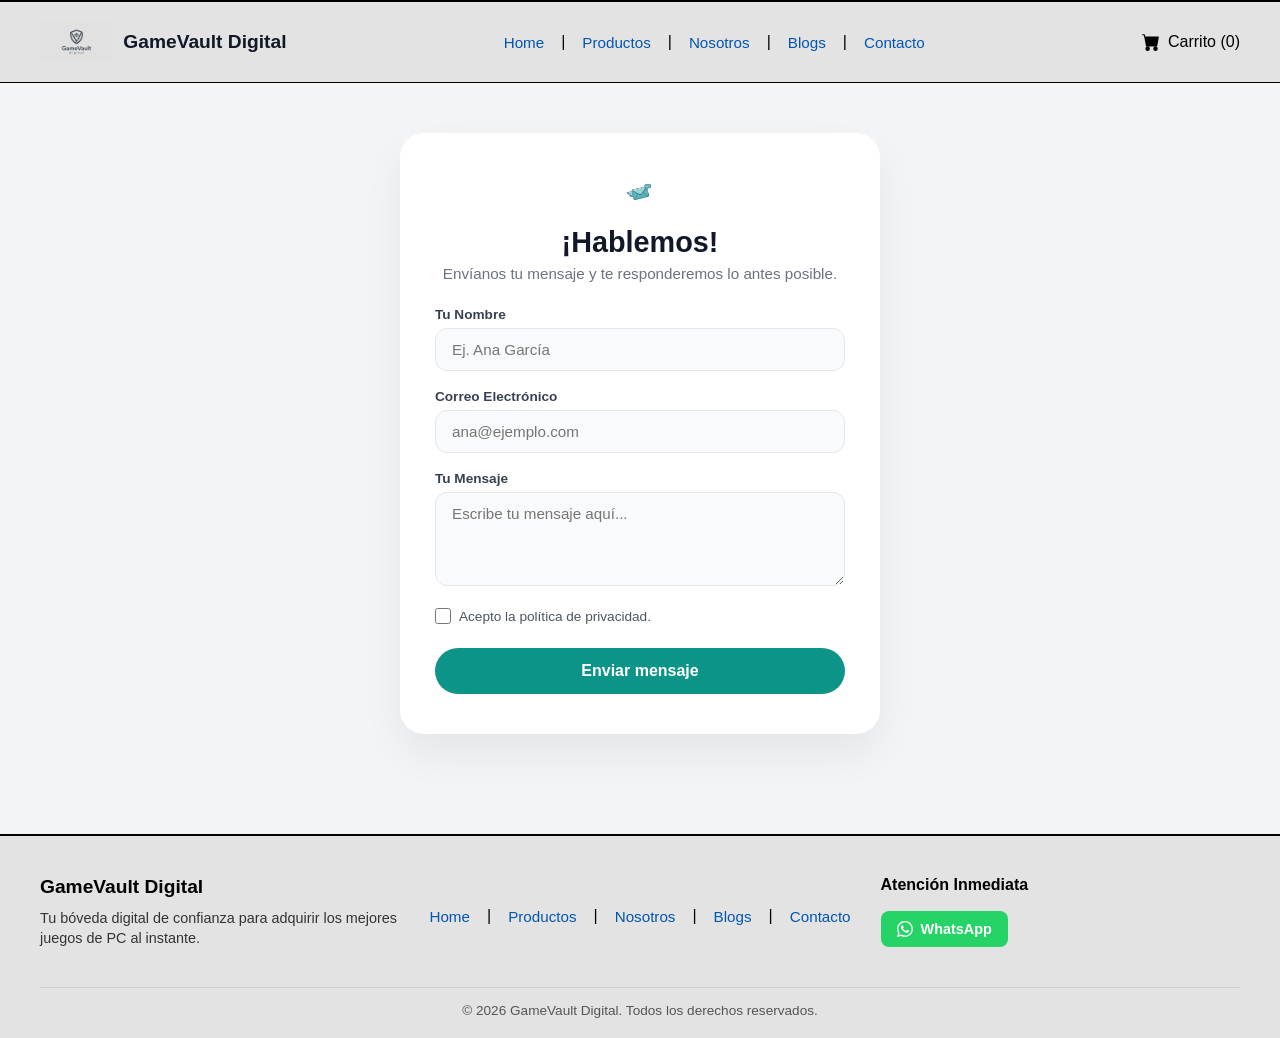
<file: contacto.html>
<!DOCTYPE html>
<html lang="es">
<head>
    <meta charset="UTF-8">
    <meta name="viewport" content="width=device-width, initial-scale=1.0">
    <title>GameVault Digital - Contacto</title>
    <!-- Hoja de estilos externa -->
    <link rel="stylesheet" href="css/styles.css">
</head>
<body>
    
    <!-- ================= ENCABEZADO Y NAVEGACIÓN ================= -->
    <header>
        <div class="navbar-principal">
            
            <!-- Logo -->
            <div class="nav-logo">
                <img src="img/logoEmpresa.jpg" alt="Logo de GameVault Digital" width="300" height="150" style="mix-blend-mode: multiply;">
                <span class="logo-texto">GameVault Digital</span>
            </div>
            
            <!-- Enlaces Centrales -->
            <nav class="nav-enlaces">
                <a href="index.html">Home</a> <span class="separador">|</span>
                <a href="producto.html">Productos</a> <span class="separador">|</span>
                <a href="nosotros.html">Nosotros</a> <span class="separador">|</span>
                <a href="blog.html">Blogs</a> <span class="separador">|</span>
                <a href="contacto.html">Contacto</a>
            </nav>

            <!-- Carrito -->
            <div class="nav-carrito">
                <a href="carrito.html">
                    <svg xmlns="http://www.w3.org/2000/svg" width="18" height="18" fill="currentColor" class="bi bi-cart-fill" viewBox="0 0 16 16">
                        <path d="M0 1.5A.5.5 0 0 1 .5 1H2a.5.5 0 0 1 .485.379L2.89 3H14.5a.5.5 0 0 1 .491.592l-1.5 8A.5.5 0 0 1 13 12H4a.5.5 0 0 1-.491-.408L2.01 3.607 1.61 2H.5a.5.5 0 0 1-.5-.5zM5 12a2 2 0 1 0 0 4 2 2 0 0 0 0-4zm7 0a2 2 0 1 0 0 4 2 2 0 0 0 0-4z"/>
                    </svg>
                    Carrito (0)
                </a>
            </div>
        </div>
    </header>

    <!-- ================= CONTENIDO PRINCIPAL ================= -->
    <main class="contacto-page">

        <div class="contacto-card">
            
            <!-- Icono de mensaje -->
            <div class="contacto-icon">
                <img src="img/icono_contacto.png" alt="Icono de mensaje">
            </div>

            <!-- Encabezado -->
            <h2>¡Hablemos!</h2>
            <p class="contacto-subtitle">Envíanos tu mensaje y te responderemos lo antes posible.</p>

            <!-- Formulario -->
            <form action="#" method="POST" class="contacto-form-modern" id="formContacto">
                <div class="form-group">
                    <label for="nombre">Tu Nombre</label>
                    <input type="text" id="nombre" name="nombre" placeholder="Ej. Ana García" required>
                </div>

                <div class="form-group">
                    <label for="correo">Correo Electrónico</label>
                    <input type="email" id="correo" name="correo" placeholder="ana@ejemplo.com" required>
                </div>

                <div class="form-group">
                    <label for="mensaje">Tu Mensaje</label>
                    <textarea id="mensaje" name="mensaje" rows="4" placeholder="Escribe tu mensaje aquí..." required></textarea>
                </div>

                <div class="form-group-checkbox">
                    <input type="checkbox" id="politica" required>
                    <label for="politica">Acepto la política de privacidad.</label>
                </div>

                <button type="submit" class="btn-submit">Enviar mensaje</button>
            </form>
        </div>
    </main>

    <!-- ================= JAVASCRIPT INLINE (VALIDACIONES) ================= -->
    <script>
        document.addEventListener('DOMContentLoaded', () => {
            const form = document.getElementById('formContacto');
            const nombreInput = document.getElementById('nombre');
            const correoInput = document.getElementById('correo');
            const mensajeInput = document.getElementById('mensaje');
            const politicaInput = document.getElementById('politica');

            // Muestra mensaje de error debajo del campo correspondiente
            const mostrarError = (input, mensaje) => {
                const formGroup = input.parentElement;
                let errorSpan = formGroup.querySelector('.error-message');
                
                if (!errorSpan) {
                    errorSpan = document.createElement('span');
                    errorSpan.className = 'error-message';
                    formGroup.appendChild(errorSpan);
                }
                
                errorSpan.textContent = mensaje;
                input.classList.add('invalid');
                input.classList.remove('valid');
            };

            // Limpia el mensaje de error cuando el campo es correcto
            const limpiarError = (input) => {
                const formGroup = input.parentElement;
                const errorSpan = formGroup.querySelector('.error-message');
                if (errorSpan) {
                    errorSpan.remove();
                }
                input.classList.remove('invalid');
                input.classList.add('valid');
            };

            // Reglas de validación
            const validarNombre = () => {
                if (nombreInput.value.trim().length < 3) {
                    mostrarError(nombreInput, 'El nombre debe tener al menos 3 caracteres.');
                    return false;
                }
                limpiarError(nombreInput);
                return true;
            };

            const validarCorreo = () => {
                const regexCorreo = /^[^\s@]+@[^\s@]+\.[^\s@]+$/;
                if (!regexCorreo.test(correoInput.value.trim())) {
                    mostrarError(correoInput, 'Ingresa un correo válido (ej. usuario@dominio.com).');
                    return false;
                }
                limpiarError(correoInput);
                return true;
            };

            const validarMensaje = () => {
                if (mensajeInput.value.trim().length < 10) {
                    mostrarError(mensajeInput, 'El mensaje debe tener al menos 10 caracteres.');
                    return false;
                }
                limpiarError(mensajeInput);
                return true;
            };

            // Validación en tiempo real (mientras el usuario escribe)
            nombreInput.addEventListener('input', validarNombre);
            correoInput.addEventListener('input', validarCorreo);
            mensajeInput.addEventListener('input', validarMensaje);

            // Control al presionar el botón de envío
            form.addEventListener('submit', (e) => {
                e.preventDefault();

                const esNombreValido = validarNombre();
                const esCorreoValido = validarCorreo();
                const esMensajeValido = validarMensaje();

                if (esNombreValido && esCorreoValido && esMensajeValido && politicaInput.checked) {
                    alert('¡Formulario enviado con éxito!');
                    form.reset();
                    document.querySelectorAll('.valid').forEach(el => el.classList.remove('valid'));
                }
            });
        });
    </script>
    <footer class="footer-principal">
    <div class="footer-contenido">
        
        <!-- Columna 1 -->
        <div class="footer-columna">
            <span class="logo-texto">GameVault Digital</span>
            <p>Tu bóveda digital de confianza para adquirir los mejores juegos de PC al instante.</p>
        </div>

        <!-- Columna 2 -->
        <nav class="nav-enlaces">
                <a href="index.html">Home</a> <span class="separador">|</span>
                <a href="producto.html">Productos</a> <span class="separador">|</span>
                <a href="nosotros.html">Nosotros</a> <span class="separador">|</span>
                <a href="blog.html">Blogs</a> <span class="separador">|</span>
                <a href="contacto.html">Contacto</a>
            </nav>

        <!-- Columna 3 -->
        <div class="footer-columna">
            <h4>Atención Inmediata</h4>
            <a href="https://wa.me/56912345678" class="btn-wsp-footer" target="_blank">
                <svg xmlns="http://www.w3.org/2000/svg" width="16" height="16" fill="currentColor" viewBox="0 0 16 16">
                    <path d="M13.601 2.326A7.85 7.85 0 0 0 7.994 0C3.627 0 .068 3.558.064 7.926c0 1.399.366 2.76 1.057 3.965L0 16l4.204-1.102a7.9 7.9 0 0 0 3.79.965h.004c4.368 0 7.926-3.558 7.93-7.93A7.9 7.9 0 0 0 13.6 2.326zM7.994 14.521a6.57 6.57 0 0 1-3.356-.92l-.24-.144-2.494.654.666-2.433-.156-.251a6.56 6.56 0 0 1-1.007-3.505c0-3.626 2.957-6.584 6.591-6.584a6.56 6.56 0 0 1 4.66 1.931 6.56 6.56 0 0 1 1.928 4.66c-.004 3.639-2.961 6.592-6.592 6.592zm3.615-4.934c-.197-.099-1.17-.578-1.353-.646-.182-.065-.315-.099-.445.099-.133.197-.513.646-.627.775-.114.133-.232.148-.43.05-.197-.1-.836-.308-1.592-.985-.59-.525-.985-1.175-1.103-1.372-.114-.198-.011-.304.088-.403.087-.088.197-.232.296-.346.1-.114.133-.198.198-.33.065-.134.034-.248-.015-.347-.05-.099-.445-1.076-.612-1.47-.16-.389-.323-.335-.445-.34-.114-.007-.247-.007-.38-.007a.73.73 0 0 0-.529.247c-.182.198-.691.677-.691 1.654s.71 1.916.81 2.049c.098.133 1.394 2.132 3.383 2.992.47.205.84.326 1.129.418.475.152.904.129 1.246.08.38-.058 1.17-.478 1.338-.94.166-.462.166-.856.118-.94-.048-.083-.182-.133-.38-.232z"/>
                </svg>
                WhatsApp
            </a>
        </div>

    </div>

    <div class="footer-copy">
        <p>&copy; 2026 GameVault Digital. Todos los derechos reservados.</p>
    </div>
</footer>
</body>
</html>
</file>
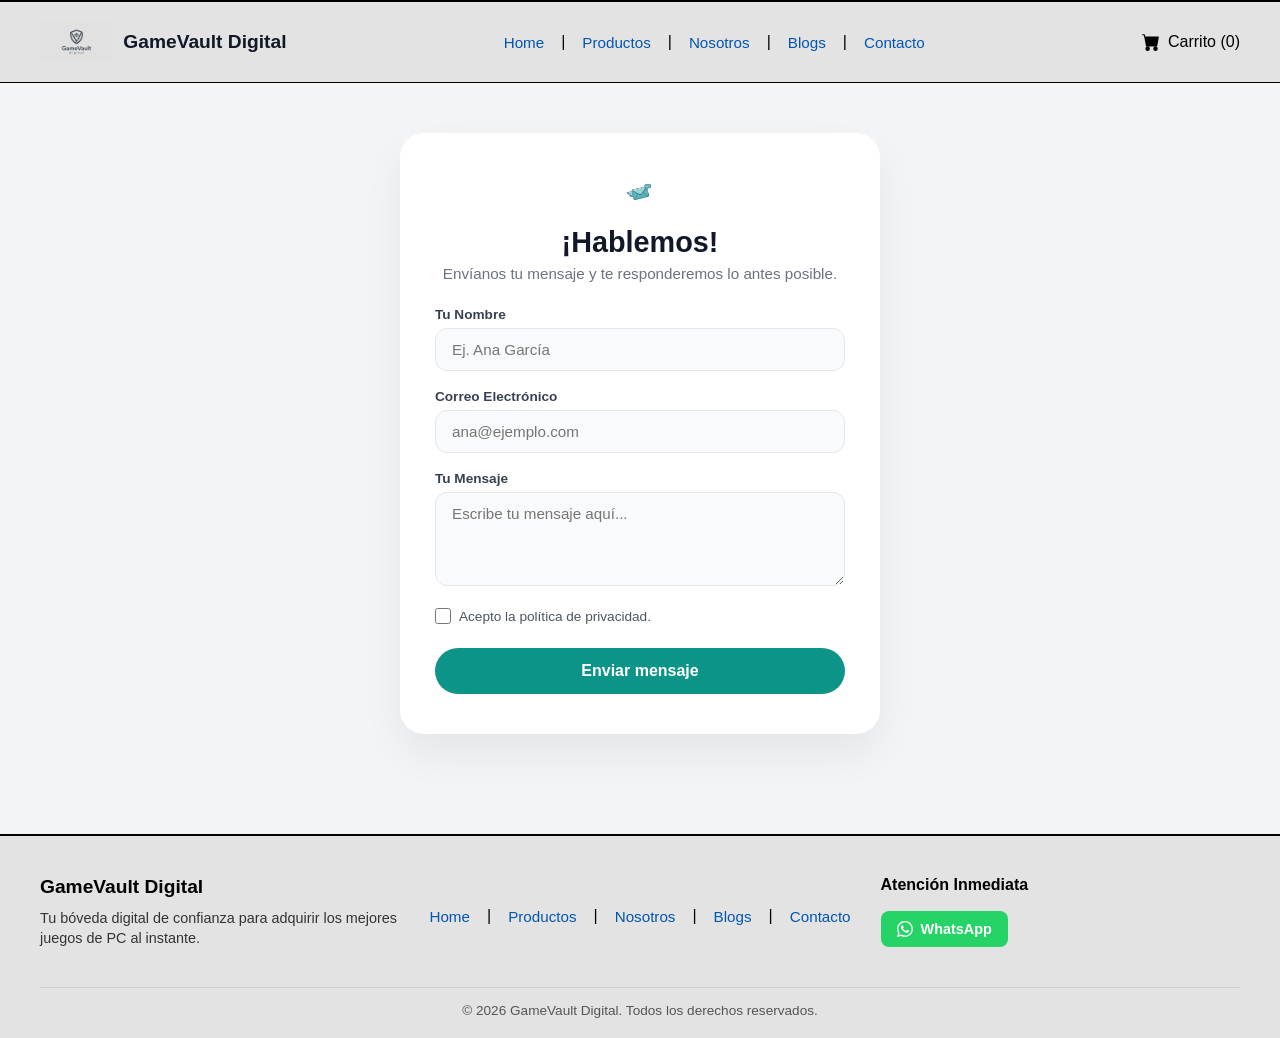
<file: Contacto.html>
<!DOCTYPE html>
<html lang="es">
<head>
    <meta charset="UTF-8">
    <meta name="viewport" content="width=device-width, initial-scale=1.0">
    <title>GameVault Digital - Contacto</title>
    <!-- Hoja de estilos externa -->
    <link rel="stylesheet" href="css/styles.css">
</head>
<body>
    
    <!-- ================= ENCABEZADO Y NAVEGACIÓN ================= -->
    <header>
        <div class="navbar-principal">
            
            <!-- Logo -->
            <div class="nav-logo">
                <img src="img/logoEmpresa.jpg" alt="Logo de GameVault Digital" width="300" height="150" style="mix-blend-mode: multiply;">
                <span class="logo-texto">GameVault Digital</span>
            </div>
            
            <!-- Enlaces Centrales -->
            <nav class="nav-enlaces">
                <a href="index.html">Home</a> <span class="separador">|</span>
                <a href="productos.html">Productos</a> <span class="separador">|</span>
                <a href="nosotros.html">Nosotros</a> <span class="separador">|</span>
                <a href="blog.html">Blogs</a> <span class="separador">|</span>
                <a href="contacto.html">Contacto</a>
            </nav>

            <!-- Carrito -->
            <div class="nav-carrito">
                <a href="carrito.html">
                    <svg xmlns="http://www.w3.org/2000/svg" width="18" height="18" fill="currentColor" class="bi bi-cart-fill" viewBox="0 0 16 16">
                        <path d="M0 1.5A.5.5 0 0 1 .5 1H2a.5.5 0 0 1 .485.379L2.89 3H14.5a.5.5 0 0 1 .491.592l-1.5 8A.5.5 0 0 1 13 12H4a.5.5 0 0 1-.491-.408L2.01 3.607 1.61 2H.5a.5.5 0 0 1-.5-.5zM5 12a2 2 0 1 0 0 4 2 2 0 0 0 0-4zm7 0a2 2 0 1 0 0 4 2 2 0 0 0 0-4z"/>
                    </svg>
                    Carrito (0)
                </a>
            </div>
        </div>
    </header>

    <!-- ================= CONTENIDO PRINCIPAL ================= -->
    <main class="contacto-page">

        <div class="contacto-card">
            
            <!-- Icono de mensaje -->
            <div class="contacto-icon">
                <img src="img/icono_contacto.png" alt="Icono de mensaje">
            </div>

            <!-- Encabezado -->
            <h2>¡Hablemos!</h2>
            <p class="contacto-subtitle">Envíanos tu mensaje y te responderemos lo antes posible.</p>

            <!-- Formulario -->
            <form action="#" method="POST" class="contacto-form-modern" id="formContacto">
                <div class="form-group">
                    <label for="nombre">Tu Nombre</label>
                    <input type="text" id="nombre" name="nombre" placeholder="Ej. Ana García" required>
                </div>

                <div class="form-group">
                    <label for="correo">Correo Electrónico</label>
                    <input type="email" id="correo" name="correo" placeholder="ana@ejemplo.com" required>
                </div>

                <div class="form-group">
                    <label for="mensaje">Tu Mensaje</label>
                    <textarea id="mensaje" name="mensaje" rows="4" placeholder="Escribe tu mensaje aquí..." required></textarea>
                </div>

                <div class="form-group-checkbox">
                    <input type="checkbox" id="politica" required>
                    <label for="politica">Acepto la política de privacidad.</label>
                </div>

                <button type="submit" class="btn-submit">Enviar mensaje</button>
            </form>
        </div>
    </main>

    <!-- ================= JAVASCRIPT INLINE (VALIDACIONES) ================= -->
    <script>
        document.addEventListener('DOMContentLoaded', () => {
            const form = document.getElementById('formContacto');
            const nombreInput = document.getElementById('nombre');
            const correoInput = document.getElementById('correo');
            const mensajeInput = document.getElementById('mensaje');
            const politicaInput = document.getElementById('politica');

            // Muestra mensaje de error debajo del campo correspondiente
            const mostrarError = (input, mensaje) => {
                const formGroup = input.parentElement;
                let errorSpan = formGroup.querySelector('.error-message');
                
                if (!errorSpan) {
                    errorSpan = document.createElement('span');
                    errorSpan.className = 'error-message';
                    formGroup.appendChild(errorSpan);
                }
                
                errorSpan.textContent = mensaje;
                input.classList.add('invalid');
                input.classList.remove('valid');
            };

            // Limpia el mensaje de error cuando el campo es correcto
            const limpiarError = (input) => {
                const formGroup = input.parentElement;
                const errorSpan = formGroup.querySelector('.error-message');
                if (errorSpan) {
                    errorSpan.remove();
                }
                input.classList.remove('invalid');
                input.classList.add('valid');
            };

            // Reglas de validación
            const validarNombre = () => {
                if (nombreInput.value.trim().length < 3) {
                    mostrarError(nombreInput, 'El nombre debe tener al menos 3 caracteres.');
                    return false;
                }
                limpiarError(nombreInput);
                return true;
            };

            const validarCorreo = () => {
                const regexCorreo = /^[^\s@]+@[^\s@]+\.[^\s@]+$/;
                if (!regexCorreo.test(correoInput.value.trim())) {
                    mostrarError(correoInput, 'Ingresa un correo válido (ej. usuario@dominio.com).');
                    return false;
                }
                limpiarError(correoInput);
                return true;
            };

            const validarMensaje = () => {
                if (mensajeInput.value.trim().length < 10) {
                    mostrarError(mensajeInput, 'El mensaje debe tener al menos 10 caracteres.');
                    return false;
                }
                limpiarError(mensajeInput);
                return true;
            };

            // Validación en tiempo real (mientras el usuario escribe)
            nombreInput.addEventListener('input', validarNombre);
            correoInput.addEventListener('input', validarCorreo);
            mensajeInput.addEventListener('input', validarMensaje);

            // Control al presionar el botón de envío
            form.addEventListener('submit', (e) => {
                e.preventDefault();

                const esNombreValido = validarNombre();
                const esCorreoValido = validarCorreo();
                const esMensajeValido = validarMensaje();

                if (esNombreValido && esCorreoValido && esMensajeValido && politicaInput.checked) {
                    alert('¡Formulario enviado con éxito!');
                    form.reset();
                    document.querySelectorAll('.valid').forEach(el => el.classList.remove('valid'));
                }
            });
        });
    </script>
    <footer class="footer-principal">
    <div class="footer-contenido">
        
        <!-- Columna 1 -->
        <div class="footer-columna">
            <span class="logo-texto">GameVault Digital</span>
            <p>Tu bóveda digital de confianza para adquirir los mejores juegos de PC al instante.</p>
        </div>

        <!-- Columna 2 -->
        <nav class="nav-enlaces">
                <a href="index.html">Home</a> <span class="separador">|</span>
                <a href="productos.html">Productos</a> <span class="separador">|</span>
                <a href="nosotros.html">Nosotros</a> <span class="separador">|</span>
                <a href="blog.html">Blogs</a> <span class="separador">|</span>
                <a href="contacto.html">Contacto</a>
            </nav>

        <!-- Columna 3 -->
        <div class="footer-columna">
            <h4>Atención Inmediata</h4>
            <a href="https://wa.me/56912345678" class="btn-wsp-footer" target="_blank">
                <svg xmlns="http://www.w3.org/2000/svg" width="16" height="16" fill="currentColor" viewBox="0 0 16 16">
                    <path d="M13.601 2.326A7.85 7.85 0 0 0 7.994 0C3.627 0 .068 3.558.064 7.926c0 1.399.366 2.76 1.057 3.965L0 16l4.204-1.102a7.9 7.9 0 0 0 3.79.965h.004c4.368 0 7.926-3.558 7.93-7.93A7.9 7.9 0 0 0 13.6 2.326zM7.994 14.521a6.57 6.57 0 0 1-3.356-.92l-.24-.144-2.494.654.666-2.433-.156-.251a6.56 6.56 0 0 1-1.007-3.505c0-3.626 2.957-6.584 6.591-6.584a6.56 6.56 0 0 1 4.66 1.931 6.56 6.56 0 0 1 1.928 4.66c-.004 3.639-2.961 6.592-6.592 6.592zm3.615-4.934c-.197-.099-1.17-.578-1.353-.646-.182-.065-.315-.099-.445.099-.133.197-.513.646-.627.775-.114.133-.232.148-.43.05-.197-.1-.836-.308-1.592-.985-.59-.525-.985-1.175-1.103-1.372-.114-.198-.011-.304.088-.403.087-.088.197-.232.296-.346.1-.114.133-.198.198-.33.065-.134.034-.248-.015-.347-.05-.099-.445-1.076-.612-1.47-.16-.389-.323-.335-.445-.34-.114-.007-.247-.007-.38-.007a.73.73 0 0 0-.529.247c-.182.198-.691.677-.691 1.654s.71 1.916.81 2.049c.098.133 1.394 2.132 3.383 2.992.47.205.84.326 1.129.418.475.152.904.129 1.246.08.38-.058 1.17-.478 1.338-.94.166-.462.166-.856.118-.94-.048-.083-.182-.133-.38-.232z"/>
                </svg>
                WhatsApp
            </a>
        </div>

    </div>

    <div class="footer-copy">
        <p>&copy; 2026 GameVault Digital. Todos los derechos reservados.</p>
    </div>
</footer>
</body>
</html>
</file>
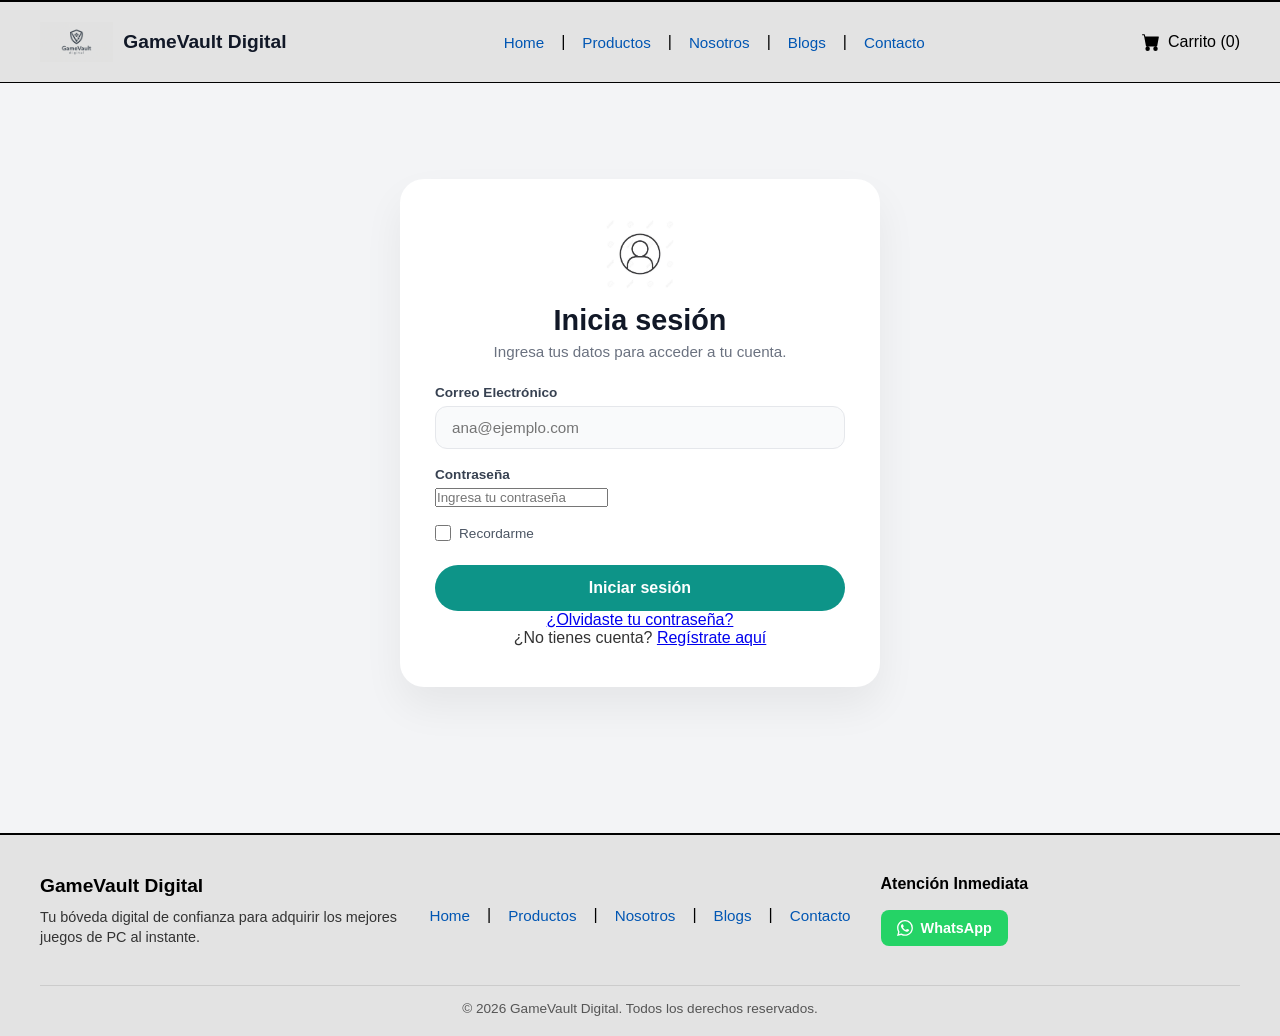
<file: inicio.html>
<!DOCTYPE html>
<html lang="es">
<head>
    <meta charset="UTF-8">
    <meta name="viewport" content="width=device-width, initial-scale=1.0">
    <title>GameVault Digital - Iniciar Sesión</title>
    <!-- Hoja de estilos externa -->
    <link rel="stylesheet" href="css/styles.css">
</head>
<body>
    
    <!-- ================= ENCABEZADO Y NAVEGACIÓN ================= -->
    <header>
        <div class="navbar-principal">
            
            <!-- Logo -->
            <div class="nav-logo">
                <img src="img/logoEmpresa.jpg" alt="Logo de GameVault Digital" width="300" height="150" style="mix-blend-mode: multiply;">
                <span class="logo-texto">GameVault Digital</span>
            </div>
            
            <!-- Enlaces Centrales -->
            <nav class="nav-enlaces">
                <a href="index.html">Home</a> <span class="separador">|</span>
                <a href="producto.html">Productos</a> <span class="separador">|</span>
                <a href="nosotros.html">Nosotros</a> <span class="separador">|</span>
                <a href="blog.html">Blogs</a> <span class="separador">|</span>
                <a href="contacto.html">Contacto</a>
            </nav>
 
            <!-- Carrito -->
            <div class="nav-carrito">
                <a href="carrito.html">
                    <svg xmlns="http://www.w3.org/2000/svg" width="18" height="18" fill="currentColor" class="bi bi-cart-fill" viewBox="0 0 16 16">
                        <path d="M0 1.5A.5.5 0 0 1 .5 1H2a.5.5 0 0 1 .485.379L2.89 3H14.5a.5.5 0 0 1 .491.592l-1.5 8A.5.5 0 0 1 13 12H4a.5.5 0 0 1-.491-.408L2.01 3.607 1.61 2H.5a.5.5 0 0 1-.5-.5zM5 12a2 2 0 1 0 0 4 2 2 0 0 0 0-4zm7 0a2 2 0 1 0 0 4 2 2 0 0 0 0-4z"/>
                    </svg>
                    Carrito (0)
                </a>
            </div>
        </div>
    </header>
 
    <!-- ================= CONTENIDO PRINCIPAL ================= -->
    <main class="contacto-page">
 
        <div class="contacto-card">
            
            <!-- Icono -->
            <div class="contacto-icon">
                <img src="img/login.jpg" alt="Icono de inicio de sesión">
            </div>
 
            <!-- Encabezado -->
            <h2>Inicia sesión</h2>
            <p class="contacto-subtitle">Ingresa tus datos para acceder a tu cuenta.</p>
 
            <!-- Formulario -->
            <form action="#" method="POST" class="contacto-form-modern" id="formLogin">
                <div class="form-group">
                    <label for="correo">Correo Electrónico</label>
                    <input type="email" id="correo" name="correo" placeholder="ana@ejemplo.com" required>
                </div>
 
                <div class="form-group">
                    <label for="password">Contraseña</label>
                    <input type="password" id="password" name="password" placeholder="Ingresa tu contraseña" required>
                </div>
 
                <div class="form-group-checkbox">
                    <input type="checkbox" id="recordarme">
                    <label for="recordarme">Recordarme</label>
                </div>
 
                <button type="submit" class="btn-submit">Iniciar sesión</button>
 
                <p class="login-extra-links">
                    <a href="recuperar-password.html">¿Olvidaste tu contraseña?</a>
                </p>
                <p class="login-extra-links">
                    ¿No tienes cuenta? <a href="registro.html">Regístrate aquí</a>
                </p>
            </form>
        </div>
    </main>
 
    <!-- ================= JAVASCRIPT INLINE (VALIDACIONES) ================= -->
    <script>
        document.addEventListener('DOMContentLoaded', () => {
            const form = document.getElementById('formLogin');
            const correoInput = document.getElementById('correo');
            const passwordInput = document.getElementById('password');
 
            // Sufijos de correo que identifican un tipo de cuenta interna.
            // Cambia estos valores si los dominios reales son distintos.
            const DOMINIO_VENDEDOR = '@vendedor.com';
            const DOMINIO_ADMINISTRADOR = '@administrador.com';
 
            // Muestra mensaje de error debajo del campo correspondiente
            const mostrarError = (input, mensaje) => {
                const formGroup = input.parentElement;
                let errorSpan = formGroup.querySelector('.error-message');
 
                if (!errorSpan) {
                    errorSpan = document.createElement('span');
                    errorSpan.className = 'error-message';
                    formGroup.appendChild(errorSpan);
                }
 
                errorSpan.textContent = mensaje;
                input.classList.add('invalid');
                input.classList.remove('valid');
            };
 
            // Limpia el mensaje de error cuando el campo es correcto
            const limpiarError = (input) => {
                const formGroup = input.parentElement;
                const errorSpan = formGroup.querySelector('.error-message');
                if (errorSpan) {
                    errorSpan.remove();
                }
                input.classList.remove('invalid');
                input.classList.add('valid');
            };
 
            // Reglas de validación
            const validarCorreo = () => {
                const regexCorreo = /^[^\s@]+@[^\s@]+\.[^\s@]+$/;
                if (!regexCorreo.test(correoInput.value.trim())) {
                    mostrarError(correoInput, 'Ingresa un correo válido (ej. usuario@dominio.com).');
                    return false;
                }
                limpiarError(correoInput);
                return true;
            };
 
            const validarPassword = () => {
                if (passwordInput.value.length < 1) {
                    mostrarError(passwordInput, 'Ingresa tu contraseña.');
                    return false;
                }
                limpiarError(passwordInput);
                return true;
            };
 
            // Validación en tiempo real (mientras el usuario escribe)
            correoInput.addEventListener('input', validarCorreo);
            passwordInput.addEventListener('input', validarPassword);
 
            // Control al presionar el botón de envío
            form.addEventListener('submit', (e) => {
                e.preventDefault();
 
                const esCorreoValido = validarCorreo();
                const esPasswordValida = validarPassword();
 
                if (esCorreoValido && esPasswordValida) {
 
                    const correo = correoInput.value.trim().toLowerCase();
                    const esAdministrador = correo.endsWith(DOMINIO_ADMINISTRADOR);
                    const esVendedor = correo.endsWith(DOMINIO_VENDEDOR);
 
                    if (esAdministrador) {
                        // Guarda datos mínimos de sesión para que el panel
                        // de administrador sepa quién entró, y para validar
                        // que no se acceda directo por URL sin sesión.
                        sessionStorage.setItem('sesionAdministrador', JSON.stringify({
                            correo: correo,
                            inicio: new Date().toISOString()
                        }));
                        window.location.href = 'panel-administrador.html';
                        return;
                    }
 
                    if (esVendedor) {
                        // Guarda datos mínimos de sesión para que el panel
                        // de vendedor sepa quién entró y pueda mostrar
                        // el correo, y para que valide que no se acceda
                        // directo por URL sin haber iniciado sesión.
                        sessionStorage.setItem('sesionVendedor', JSON.stringify({
                            correo: correo,
                            inicio: new Date().toISOString()
                        }));
                        window.location.href = 'panel-vendedor.html';
                        return;
                    }
 
                    // Flujo normal para clientes (no vendedores)
                    alert('¡Sesión iniciada con éxito!');
                    form.reset();
                    document.querySelectorAll('.valid').forEach(el => el.classList.remove('valid'));
                }
            });
        });
    </script>
    <footer class="footer-principal">
    <div class="footer-contenido">
        
        <!-- Columna 1 -->
        <div class="footer-columna">
            <span class="logo-texto">GameVault Digital</span>
            <p>Tu bóveda digital de confianza para adquirir los mejores juegos de PC al instante.</p>
        </div>
 
        <!-- Columna 2 -->
        <nav class="nav-enlaces">
                <a href="index.html">Home</a> <span class="separador">|</span>
                <a href="producto.html">Productos</a> <span class="separador">|</span>
                <a href="nosotros.html">Nosotros</a> <span class="separador">|</span>
                <a href="blog.html">Blogs</a> <span class="separador">|</span>
                <a href="contacto.html">Contacto</a>
            </nav>
 
        <!-- Columna 3 -->
        <div class="footer-columna">
            <h4>Atención Inmediata</h4>
            <a href="https://wa.me/56912345678" class="btn-wsp-footer" target="_blank">
                <svg xmlns="http://www.w3.org/2000/svg" width="16" height="16" fill="currentColor" viewBox="0 0 16 16">
                    <path d="M13.601 2.326A7.85 7.85 0 0 0 7.994 0C3.627 0 .068 3.558.064 7.926c0 1.399.366 2.76 1.057 3.965L0 16l4.204-1.102a7.9 7.9 0 0 0 3.79.965h.004c4.368 0 7.926-3.558 7.93-7.93A7.9 7.9 0 0 0 13.6 2.326zM7.994 14.521a6.57 6.57 0 0 1-3.356-.92l-.24-.144-2.494.654.666-2.433-.156-.251a6.56 6.56 0 0 1-1.007-3.505c0-3.626 2.957-6.584 6.591-6.584a6.56 6.56 0 0 1 4.66 1.931 6.56 6.56 0 0 1 1.928 4.66c-.004 3.639-2.961 6.592-6.592 6.592zm3.615-4.934c-.197-.099-1.17-.578-1.353-.646-.182-.065-.315-.099-.445.099-.133.197-.513.646-.627.775-.114.133-.232.148-.43.05-.197-.1-.836-.308-1.592-.985-.59-.525-.985-1.175-1.103-1.372-.114-.198-.011-.304.088-.403.087-.088.197-.232.296-.346.1-.114.133-.198.198-.33.065-.134.034-.248-.015-.347-.05-.099-.445-1.076-.612-1.47-.16-.389-.323-.335-.445-.34-.114-.007-.247-.007-.38-.007a.73.73 0 0 0-.529.247c-.182.198-.691.677-.691 1.654s.71 1.916.81 2.049c.098.133 1.394 2.132 3.383 2.992.47.205.84.326 1.129.418.475.152.904.129 1.246.08.38-.058 1.17-.478 1.338-.94.166-.462.166-.856.118-.94-.048-.083-.182-.133-.38-.232z"/>
                </svg>
                WhatsApp
            </a>
        </div>
 
    </div>
 
    <div class="footer-copy">
        <p>&copy; 2026 GameVault Digital. Todos los derechos reservados.</p>
    </div>
</footer>
</body>
</html>
</file>
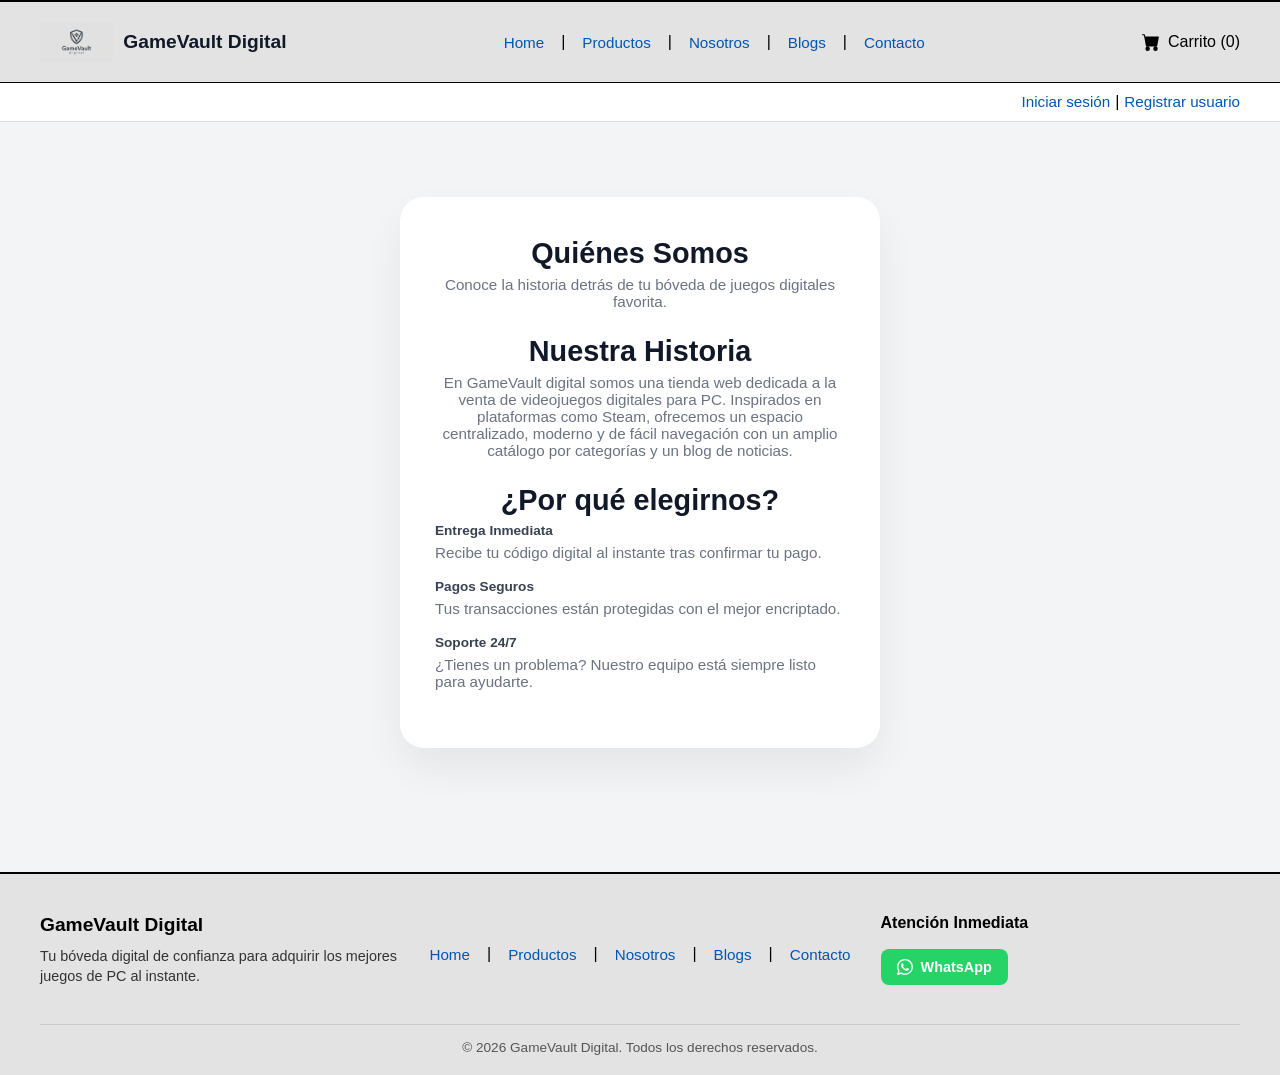
<file: nosotros.html>
<!DOCTYPE html>
<html lang="es">
<head>
    <meta charset="UTF-8">
    <meta name="viewport" content="width=device-width, initial-scale=1.0">
    <title>GameVault Digital</title>
    <!-- Aquí llamamos a los estilos. ¡Esto sí va en el head! -->
    <link rel="stylesheet" href="css/styles.css">
</head>
<body>
    
    <!-- ================= ENCABEZADO Y NAVEGACIÓN ================= -->
    <header>
        <!-- Barra Principal (Sección gris del mockup) -->
        <div class="navbar-principal">
            
            <!-- Logo -->
            <div class="nav-logo">
                <img src="img/logoEmpresa.jpg" alt="Logo de GameVault Digital" width="300" height="150" style="mix-blend-mode: multiply;" >
                <span class="logo-texto">GameVault Digital</span>
            </div>
            
            <!-- Enlaces Centrales -->
            <nav class="nav-enlaces">
                <a href="index.html">Home</a> <span class="separador">|</span>
                <a href="producto.html">Productos</a> <span class="separador">|</span>
                <a href="nosotros.html">Nosotros</a> <span class="separador">|</span>
                <a href="blog.html">Blogs</a> <span class="separador">|</span>
                <a href="contacto.html">Contacto</a>
            </nav>

            <!-- Carrito -->
            <div class="nav-carrito">
                <a href="carrito.html">
                    <svg xmlns="http://www.w3.org/2000/svg" width="18" height="18" fill="currentColor" class="bi bi-cart-fill" viewBox="0 0 16 16">
                        <path d="M0 1.5A.5.5 0 0 1 .5 1H2a.5.5 0 0 1 .485.379L2.89 3H14.5a.5.5 0 0 1 .491.592l-1.5 8A.5.5 0 0 1 13 12H4a.5.5 0 0 1-.491-.408L2.01 3.607 1.61 2H.5a.5.5 0 0 1-.5-.5zM5 12a2 2 0 1 0 0 4 2 2 0 0 0 0-4zm7 0a2 2 0 1 0 0 4 2 2 0 0 0 0-4z"/>
                    </svg>
                    Carrito (0)
                </a>
            </div>
        </div>

        <!-- Barra Secundaria (Sección blanca de Iniciar Sesión/Registro) -->
        <div class="navbar-secundaria">
            <a href="login.html">Iniciar sesión</a> <span class="separador">|</span>
            <a href="registro.html">Registrar usuario</a>
        </div>
    </header>

    <main class="contacto-page">
    <div class="contacto-card">
        
        

        <!-- Encabezado Principal -->
        <h2>Quiénes Somos</h2>
        <p class="contacto-subtitle">Conoce la historia detrás de tu bóveda de juegos digitales favorita.</p>

        <!-- Bloque de Historia -->
        <h2>Nuestra Historia</h2>
        <p class="contacto-subtitle">
            En GameVault digital somos una tienda web dedicada a la venta de videojuegos digitales para PC. Inspirados en plataformas como Steam, ofrecemos un espacio centralizado, moderno y de fácil navegación con un amplio catálogo por categorías y un blog de noticias.
        </p>

        <!-- Bloque de Valores (Reutilizando los estilos de los grupos del formulario) -->
        <h2>¿Por qué elegirnos?</h2>
        
        <div class="contacto-form-modern">
            <div class="form-group">
                <label>Entrega Inmediata</label>
                <p class="contacto-subtitle" style="text-align: left; margin-bottom: 12px;">
                    Recibe tu código digital al instante tras confirmar tu pago.
                </p>
            </div>

            <div class="form-group">
                <label>Pagos Seguros</label>
                <p class="contacto-subtitle" style="text-align: left; margin-bottom: 12px;">
                    Tus transacciones están protegidas con el mejor encriptado.
                </p>
            </div>

            <div class="form-group">
                <label>Soporte 24/7</label>
                <p class="contacto-subtitle" style="text-align: left; margin-bottom: 0;">
                    ¿Tienes un problema? Nuestro equipo está siempre listo para ayudarte.
                </p>
            </div>
        </div>

    </div>
</main>

<footer class="footer-principal">
    <div class="footer-contenido">
        
        <!-- Columna 1 -->
        <div class="footer-columna">
            <span class="logo-texto">GameVault Digital</span>
            <p>Tu bóveda digital de confianza para adquirir los mejores juegos de PC al instante.</p>
        </div>

        <!-- Columna 2 -->
        <nav class="nav-enlaces">
                <a href="index.html">Home</a> <span class="separador">|</span>
                <a href="producto.html">Productos</a> <span class="separador">|</span>
                <a href="nosotros.html">Nosotros</a> <span class="separador">|</span>
                <a href="blog.html">Blogs</a> <span class="separador">|</span>
                <a href="contacto.html">Contacto</a>
            </nav>

        <!-- Columna 3 -->
        <div class="footer-columna">
            <h4>Atención Inmediata</h4>
            <a href="https://wa.me/56912345678" class="btn-wsp-footer" target="_blank">
                <svg xmlns="http://www.w3.org/2000/svg" width="16" height="16" fill="currentColor" viewBox="0 0 16 16">
                    <path d="M13.601 2.326A7.85 7.85 0 0 0 7.994 0C3.627 0 .068 3.558.064 7.926c0 1.399.366 2.76 1.057 3.965L0 16l4.204-1.102a7.9 7.9 0 0 0 3.79.965h.004c4.368 0 7.926-3.558 7.93-7.93A7.9 7.9 0 0 0 13.6 2.326zM7.994 14.521a6.57 6.57 0 0 1-3.356-.92l-.24-.144-2.494.654.666-2.433-.156-.251a6.56 6.56 0 0 1-1.007-3.505c0-3.626 2.957-6.584 6.591-6.584a6.56 6.56 0 0 1 4.66 1.931 6.56 6.56 0 0 1 1.928 4.66c-.004 3.639-2.961 6.592-6.592 6.592zm3.615-4.934c-.197-.099-1.17-.578-1.353-.646-.182-.065-.315-.099-.445.099-.133.197-.513.646-.627.775-.114.133-.232.148-.43.05-.197-.1-.836-.308-1.592-.985-.59-.525-.985-1.175-1.103-1.372-.114-.198-.011-.304.088-.403.087-.088.197-.232.296-.346.1-.114.133-.198.198-.33.065-.134.034-.248-.015-.347-.05-.099-.445-1.076-.612-1.47-.16-.389-.323-.335-.445-.34-.114-.007-.247-.007-.38-.007a.73.73 0 0 0-.529.247c-.182.198-.691.677-.691 1.654s.71 1.916.81 2.049c.098.133 1.394 2.132 3.383 2.992.47.205.84.326 1.129.418.475.152.904.129 1.246.08.38-.058 1.17-.478 1.338-.94.166-.462.166-.856.118-.94-.048-.083-.182-.133-.38-.232z"/>
                </svg>
                WhatsApp
            </a>
        </div>

    </div>

    <div class="footer-copy">
        <p>&copy; 2026 GameVault Digital. Todos los derechos reservados.</p>
    </div>
</footer>

</body>
</html>
</file>
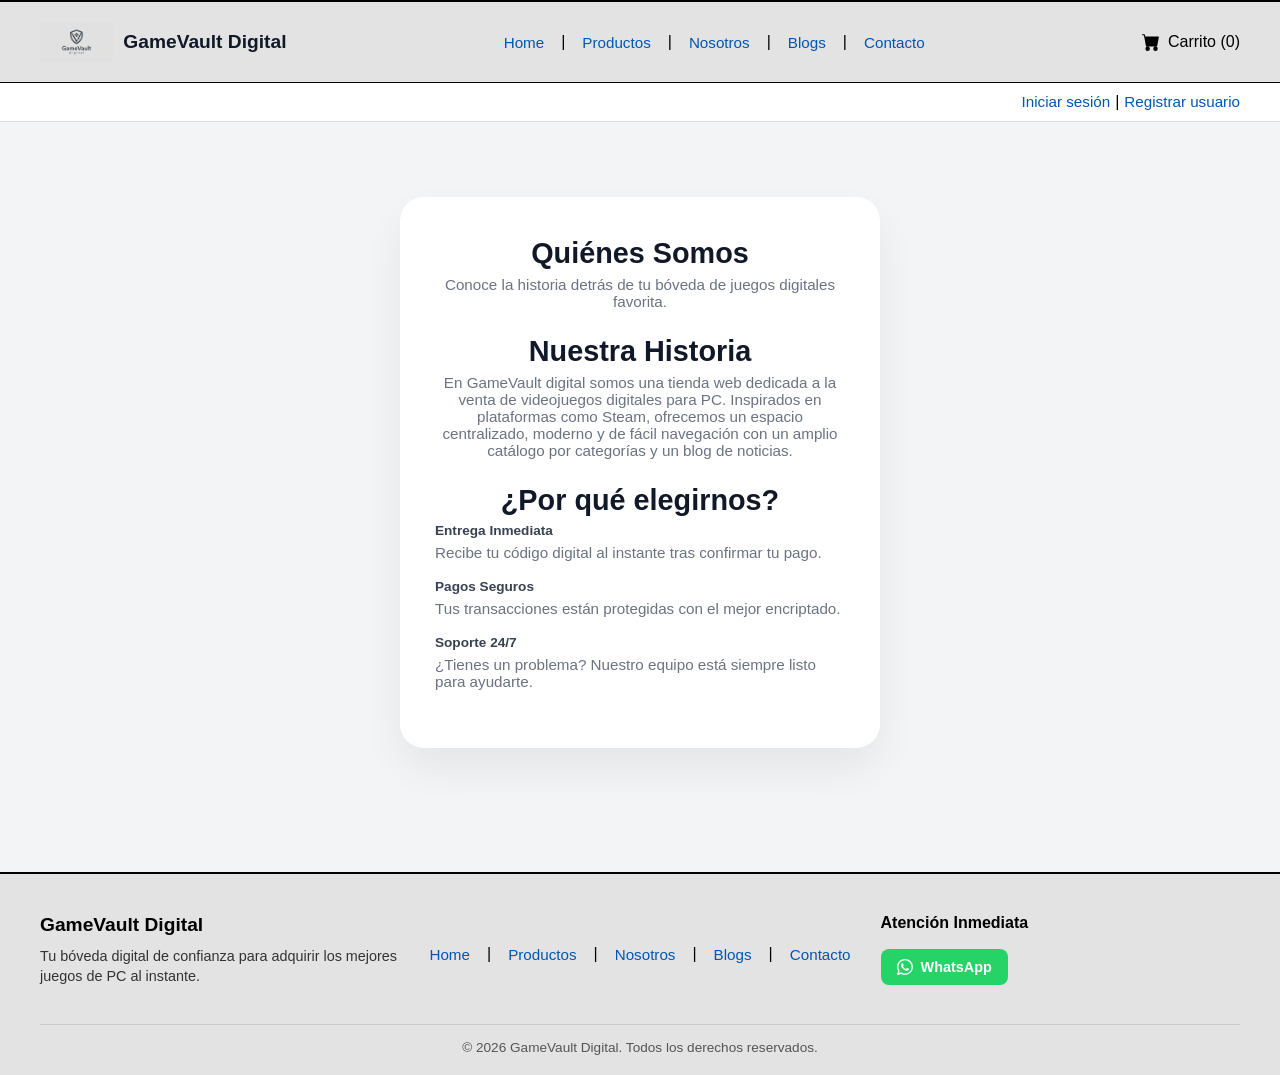
<file: Nosotros.html>
<!DOCTYPE html>
<html lang="es">
<head>
    <meta charset="UTF-8">
    <meta name="viewport" content="width=device-width, initial-scale=1.0">
    <title>GameVault Digital</title>
    <!-- Aquí llamamos a los estilos. ¡Esto sí va en el head! -->
    <link rel="stylesheet" href="css/styles.css">
</head>
<body>
    
    <!-- ================= ENCABEZADO Y NAVEGACIÓN ================= -->
    <header>
        <!-- Barra Principal (Sección gris del mockup) -->
        <div class="navbar-principal">
            
            <!-- Logo -->
            <div class="nav-logo">
                <img src="img/logoEmpresa.jpg" alt="Logo de GameVault Digital" width="300" height="150" style="mix-blend-mode: multiply;" >
                <span class="logo-texto">GameVault Digital</span>
            </div>
            
            <!-- Enlaces Centrales -->
            <nav class="nav-enlaces">
                <a href="index.html">Home</a> <span class="separador">|</span>
                <a href="productos.html">Productos</a> <span class="separador">|</span>
                <a href="nosotros.html">Nosotros</a> <span class="separador">|</span>
                <a href="blog.html">Blogs</a> <span class="separador">|</span>
                <a href="contacto.html">Contacto</a>
            </nav>

            <!-- Carrito -->
            <div class="nav-carrito">
                <a href="carrito.html">
                    <svg xmlns="http://www.w3.org/2000/svg" width="18" height="18" fill="currentColor" class="bi bi-cart-fill" viewBox="0 0 16 16">
                        <path d="M0 1.5A.5.5 0 0 1 .5 1H2a.5.5 0 0 1 .485.379L2.89 3H14.5a.5.5 0 0 1 .491.592l-1.5 8A.5.5 0 0 1 13 12H4a.5.5 0 0 1-.491-.408L2.01 3.607 1.61 2H.5a.5.5 0 0 1-.5-.5zM5 12a2 2 0 1 0 0 4 2 2 0 0 0 0-4zm7 0a2 2 0 1 0 0 4 2 2 0 0 0 0-4z"/>
                    </svg>
                    Carrito (0)
                </a>
            </div>
        </div>

        <!-- Barra Secundaria (Sección blanca de Iniciar Sesión/Registro) -->
        <div class="navbar-secundaria">
            <a href="login.html">Iniciar sesión</a> <span class="separador">|</span>
            <a href="registro.html">Registrar usuario</a>
        </div>
    </header>

    <main class="contacto-page">
    <div class="contacto-card">
        
        

        <!-- Encabezado Principal -->
        <h2>Quiénes Somos</h2>
        <p class="contacto-subtitle">Conoce la historia detrás de tu bóveda de juegos digitales favorita.</p>

        <!-- Bloque de Historia -->
        <h2>Nuestra Historia</h2>
        <p class="contacto-subtitle">
            En GameVault digital somos una tienda web dedicada a la venta de videojuegos digitales para PC. Inspirados en plataformas como Steam, ofrecemos un espacio centralizado, moderno y de fácil navegación con un amplio catálogo por categorías y un blog de noticias.
        </p>

        <!-- Bloque de Valores (Reutilizando los estilos de los grupos del formulario) -->
        <h2>¿Por qué elegirnos?</h2>
        
        <div class="contacto-form-modern">
            <div class="form-group">
                <label>Entrega Inmediata</label>
                <p class="contacto-subtitle" style="text-align: left; margin-bottom: 12px;">
                    Recibe tu código digital al instante tras confirmar tu pago.
                </p>
            </div>

            <div class="form-group">
                <label>Pagos Seguros</label>
                <p class="contacto-subtitle" style="text-align: left; margin-bottom: 12px;">
                    Tus transacciones están protegidas con el mejor encriptado.
                </p>
            </div>

            <div class="form-group">
                <label>Soporte 24/7</label>
                <p class="contacto-subtitle" style="text-align: left; margin-bottom: 0;">
                    ¿Tienes un problema? Nuestro equipo está siempre listo para ayudarte.
                </p>
            </div>
        </div>

    </div>
</main>

<footer class="footer-principal">
    <div class="footer-contenido">
        
        <!-- Columna 1 -->
        <div class="footer-columna">
            <span class="logo-texto">GameVault Digital</span>
            <p>Tu bóveda digital de confianza para adquirir los mejores juegos de PC al instante.</p>
        </div>

        <!-- Columna 2 -->
        <nav class="nav-enlaces">
                <a href="index.html">Home</a> <span class="separador">|</span>
                <a href="productos.html">Productos</a> <span class="separador">|</span>
                <a href="nosotros.html">Nosotros</a> <span class="separador">|</span>
                <a href="blog.html">Blogs</a> <span class="separador">|</span>
                <a href="contacto.html">Contacto</a>
            </nav>

        <!-- Columna 3 -->
        <div class="footer-columna">
            <h4>Atención Inmediata</h4>
            <a href="https://wa.me/56912345678" class="btn-wsp-footer" target="_blank">
                <svg xmlns="http://www.w3.org/2000/svg" width="16" height="16" fill="currentColor" viewBox="0 0 16 16">
                    <path d="M13.601 2.326A7.85 7.85 0 0 0 7.994 0C3.627 0 .068 3.558.064 7.926c0 1.399.366 2.76 1.057 3.965L0 16l4.204-1.102a7.9 7.9 0 0 0 3.79.965h.004c4.368 0 7.926-3.558 7.93-7.93A7.9 7.9 0 0 0 13.6 2.326zM7.994 14.521a6.57 6.57 0 0 1-3.356-.92l-.24-.144-2.494.654.666-2.433-.156-.251a6.56 6.56 0 0 1-1.007-3.505c0-3.626 2.957-6.584 6.591-6.584a6.56 6.56 0 0 1 4.66 1.931 6.56 6.56 0 0 1 1.928 4.66c-.004 3.639-2.961 6.592-6.592 6.592zm3.615-4.934c-.197-.099-1.17-.578-1.353-.646-.182-.065-.315-.099-.445.099-.133.197-.513.646-.627.775-.114.133-.232.148-.43.05-.197-.1-.836-.308-1.592-.985-.59-.525-.985-1.175-1.103-1.372-.114-.198-.011-.304.088-.403.087-.088.197-.232.296-.346.1-.114.133-.198.198-.33.065-.134.034-.248-.015-.347-.05-.099-.445-1.076-.612-1.47-.16-.389-.323-.335-.445-.34-.114-.007-.247-.007-.38-.007a.73.73 0 0 0-.529.247c-.182.198-.691.677-.691 1.654s.71 1.916.81 2.049c.098.133 1.394 2.132 3.383 2.992.47.205.84.326 1.129.418.475.152.904.129 1.246.08.38-.058 1.17-.478 1.338-.94.166-.462.166-.856.118-.94-.048-.083-.182-.133-.38-.232z"/>
                </svg>
                WhatsApp
            </a>
        </div>

    </div>

    <div class="footer-copy">
        <p>&copy; 2026 GameVault Digital. Todos los derechos reservados.</p>
    </div>
</footer>

</body>
</html>
</file>
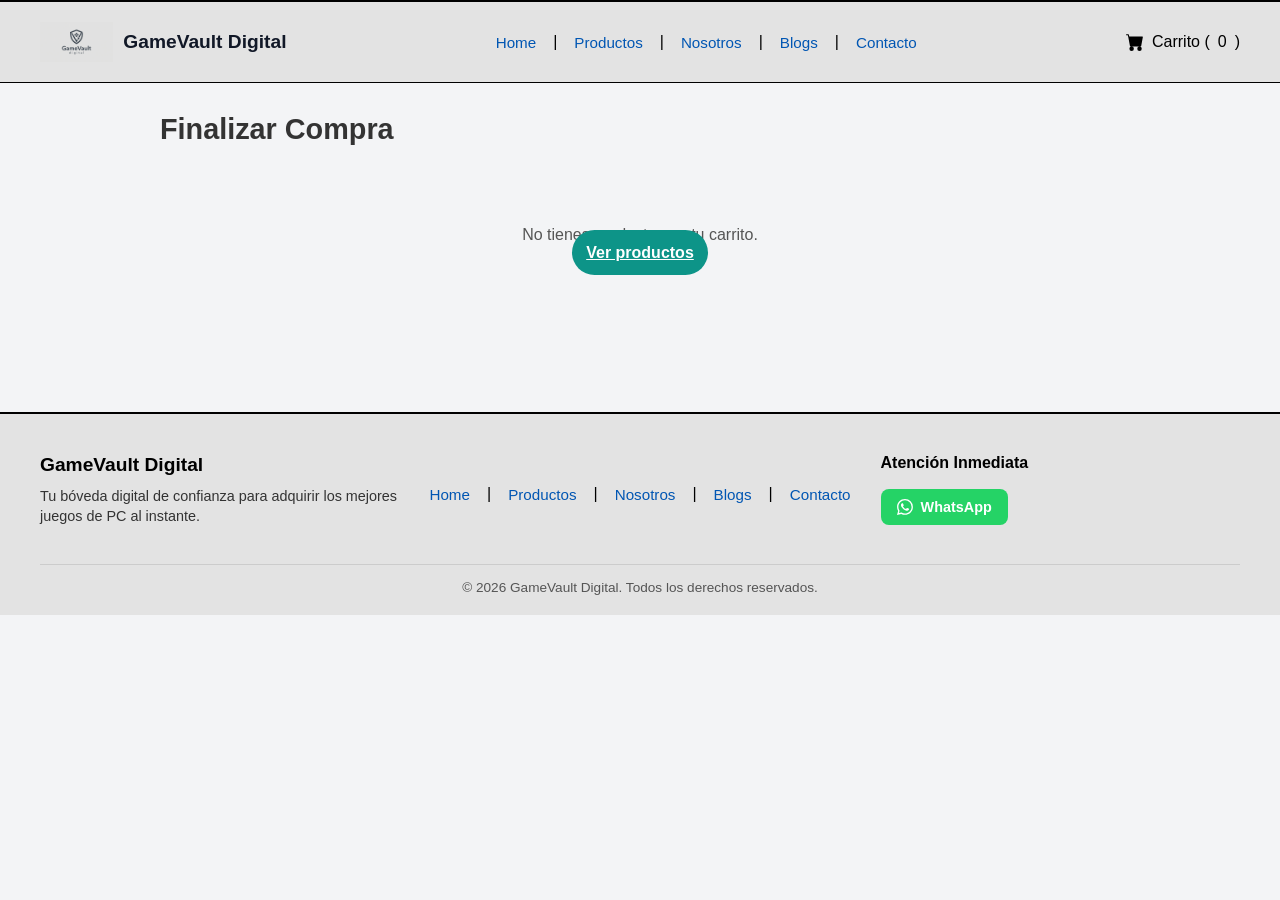
<file: pago.html>
<!DOCTYPE html>
<html lang="es">
<head>
    <meta charset="UTF-8">
    <meta name="viewport" content="width=device-width, initial-scale=1.0">
    <title>GameVault Digital - Pago</title>
    <!-- Hoja de estilos externa -->
    <link rel="stylesheet" href="css/styles.css">

    <!-- ================= ESTILOS DE ESTA PÁGINA ================= -->
    <style>
        .pago-page {
            max-width: 1000px;
            margin: 0 auto;
            padding: 30px 20px 60px;
            display: flex;
            flex-wrap: wrap;
            gap: 30px;
        }

        .pago-page h1 {
            width: 100%;
            font-size: 1.8rem;
            margin-bottom: 10px;
        }

        /* ---------- RESUMEN DEL PEDIDO ---------- */
        .pago-resumen {
            flex: 1 1 320px;
            background-color: #fafafa;
            border: 1px solid #ddd;
            border-radius: 10px;
            padding: 20px;
            height: fit-content;
        }

        .pago-resumen h2 {
            font-size: 1.15rem;
            margin-bottom: 15px;
        }

        .resumen-item {
            display: flex;
            justify-content: space-between;
            font-size: 0.9rem;
            padding: 8px 0;
            border-bottom: 1px solid #e5e5e5;
        }

        .resumen-total {
            display: flex;
            justify-content: space-between;
            font-size: 1.15rem;
            font-weight: bold;
            padding-top: 15px;
            margin-top: 5px;
        }

        .pago-vacio {
            text-align: center;
            padding: 40px 10px;
            color: #555;
        }

        /* ---------- FORMULARIO DE PAGO ---------- */
        .pago-formulario {
            flex: 1 1 380px;
            background-color: #fafafa;
            border: 1px solid #ddd;
            border-radius: 10px;
            padding: 20px;
        }

        .pago-formulario h2 {
            font-size: 1.15rem;
            margin-bottom: 15px;
        }

        .form-row {
            display: flex;
            gap: 15px;
        }

        .form-row .form-group {
            flex: 1;
        }

        /* ---------- CORRECCIÓN DE POSICIONAMIENTO EN ÉXITO ---------- */
        .pago-exito {
            text-align: center;
            padding: 50px 20px;
            display: flex;
            flex-direction: column;
            align-items: center;
            justify-content: center;
            gap: 12px;
        }

        .pago-exito h2 {
            color: #1a936f;
            margin-bottom: 10px;
        }

        .pago-exito p {
            margin: 0;
            line-height: 1.5;
        }

        .pago-exito .btn-submit {
            position: static !important;
            display: inline-block !important;
            margin-top: 15px !important;
            text-decoration: none;
            width: auto !important;
            padding: 12px 30px;
        }

        .correo-destacado {
            color: #1a5fb4;
            font-weight: bold;
        }
    </style>
</head>
<body>
    
    <!-- ================= ENCABEZADO Y NAVEGACIÓN ================= -->
    <header>
        <div class="navbar-principal">
            
            <!-- Logo -->
            <div class="nav-logo">
                <img src="img/logoEmpresa.jpg" alt="Logo de GameVault Digital" width="300" height="150" style="mix-blend-mode: multiply;">
                <span class="logo-texto">GameVault Digital</span>
            </div>
            
            <!-- Enlaces Centrales -->
            <nav class="nav-enlaces">
                <a href="index.html">Home</a> <span class="separador">|</span>
                <a href="producto.html">Productos</a> <span class="separador">|</span>
                <a href="nosotros.html">Nosotros</a> <span class="separador">|</span>
                <a href="blog.html">Blogs</a> <span class="separador">|</span>
                <a href="contacto.html">Contacto</a>
            </nav>

            <!-- Carrito -->
            <div class="nav-carrito">
                <a href="carrito.html">
                    <svg xmlns="http://www.w3.org/2000/svg" width="18" height="18" fill="currentColor" class="bi bi-cart-fill" viewBox="0 0 16 16">
                        <path d="M0 1.5A.5.5 0 0 1 .5 1H2a.5.5 0 0 1 .485.379L2.89 3H14.5a.5.5 0 0 1 .491.592l-1.5 8A.5.5 0 0 1 13 12H4a.5.5 0 0 1-.491-.408L2.01 3.607 1.61 2H.5a.5.5 0 0 1-.5-.5zM5 12a2 2 0 1 0 0 4 2 2 0 0 0 0-4zm7 0a2 2 0 1 0 0 4 2 2 0 0 0 0-4z"/>
                    </svg>
                    Carrito (<span id="contadorCarrito">0</span>)
                </a>
            </div>
        </div>
    </header>

    <!-- ================= CONTENIDO PRINCIPAL ================= -->
    <main class="pago-page">

        <h1>Finalizar Compra</h1>

        <!-- Se llena dinámicamente con JavaScript -->
        <div id="pagoContenido" style="display:contents;"></div>

    </main>

    <!-- ================= JAVASCRIPT: LÓGICA DE PAGO ================= -->
    <script>
        document.addEventListener('DOMContentLoaded', () => {

            const contenedor = document.getElementById('pagoContenido');
            const main = document.querySelector('.pago-page');

            // Lee el carrito guardado en localStorage
            const obtenerCarrito = () => {
                const datos = localStorage.getItem('carrito');
                return datos ? JSON.parse(datos) : [];
            };

            const guardarCarrito = (carrito) => {
                localStorage.setItem('carrito', JSON.stringify(carrito));
            };

            const formatearPrecio = (numero) => '$' + numero.toLocaleString('es-CL');

            const actualizarContador = () => {
                const carrito = obtenerCarrito();
                const totalUnidades = carrito.reduce((total, item) => total + item.cantidad, 0);
                document.getElementById('contadorCarrito').textContent = totalUnidades;
            };

            actualizarContador();

            const carrito = obtenerCarrito();

            // ---------- Carrito vacío: no hay nada que pagar ----------
            if (carrito.length === 0) {
                contenedor.innerHTML = `
                    <div class="pago-vacio" style="width:100%;">
                        <p>No tienes productos en tu carrito.</p>
                        <a href="producto.html" class="btn-submit">Ver productos</a>
                    </div>
                `;
                return;
            }

            // ---------- Construye el resumen del pedido ----------
            const total = carrito.reduce((suma, item) => suma + (item.precio * item.cantidad), 0);

            let resumenHTML = `
                <div class="pago-resumen">
                    <h2>Resumen del pedido</h2>
            `;

            carrito.forEach(item => {
                resumenHTML += `
                    <div class="resumen-item">
                        <span>${item.nombre} x${item.cantidad}</span>
                        <span>${formatearPrecio(item.precio * item.cantidad)}</span>
                    </div>
                `;
            });

            resumenHTML += `
                    <div class="resumen-total">
                        <span>Total</span>
                        <span>${formatearPrecio(total)}</span>
                    </div>
                </div>
            `;

            // ---------- Formulario de pago ----------
            const formularioHTML = `
                <div class="pago-formulario">
                    <h2>Datos de pago y entrega</h2>
                    <form id="formPago" class="contacto-form-modern">
                        <div class="form-group">
                            <label for="nombreTitular">Nombre del titular</label>
                            <input type="text" id="nombreTitular" name="nombreTitular" placeholder="Ej. Ana García" required>
                        </div>

                        <div class="form-group">
                            <label for="emailComprador">Correo electrónico (donde recibirás tus Keys)</label>
                            <input type="email" id="emailComprador" name="emailComprador" placeholder="ejemplo@correo.com" required>
                        </div>

                        <div class="form-group">
                            <label for="numeroTarjeta">Número de tarjeta</label>
                            <input type="text" id="numeroTarjeta" name="numeroTarjeta" placeholder="0000 0000 0000 0000" maxlength="19" required>
                        </div>

                        <div class="form-row">
                            <div class="form-group">
                                <label for="vencimiento">Vencimiento</label>
                                <input type="text" id="vencimiento" name="vencimiento" placeholder="MM/AA" maxlength="5" required>
                            </div>
                            <div class="form-group">
                                <label for="cvv">CVV</label>
                                <input type="text" id="cvv" name="cvv" placeholder="123" maxlength="4" required>
                            </div>
                        </div>

                        <button type="submit" class="btn-submit">Pagar ${formatearPrecio(total)}</button>
                    </form>
                </div>
            `;

            contenedor.innerHTML = resumenHTML + formularioHTML;

            // ---------- Validaciones y envío ----------
            const form = document.getElementById('formPago');
            const emailInput = document.getElementById('emailComprador');
            const numeroTarjetaInput = document.getElementById('numeroTarjeta');
            const vencimientoInput = document.getElementById('vencimiento');
            const cvvInput = document.getElementById('cvv');

            const mostrarError = (input, mensaje) => {
                const formGroup = input.parentElement;
                let errorSpan = formGroup.querySelector('.error-message');
                if (!errorSpan) {
                    errorSpan = document.createElement('span');
                    errorSpan.className = 'error-message';
                    formGroup.appendChild(errorSpan);
                }
                errorSpan.textContent = mensaje;
                input.classList.add('invalid');
                input.classList.remove('valid');
            };

            const limpiarError = (input) => {
                const formGroup = input.parentElement;
                const errorSpan = formGroup.querySelector('.error-message');
                if (errorSpan) errorSpan.remove();
                input.classList.remove('invalid');
                input.classList.add('valid');
            };

            // Formatea el número de tarjeta en grupos de 4 mientras se escribe
            numeroTarjetaInput.addEventListener('input', () => {
                let valor = numeroTarjetaInput.value.replace(/\D/g, '').slice(0, 16);
                valor = valor.replace(/(.{4})/g, '$1 ').trim();
                numeroTarjetaInput.value = valor;
            });

            // Formatea el vencimiento como MM/AA mientras se escribe
            vencimientoInput.addEventListener('input', () => {
                let valor = vencimientoInput.value.replace(/\D/g, '').slice(0, 4);
                if (valor.length > 2) {
                    valor = valor.slice(0, 2) + '/' + valor.slice(2);
                }
                vencimientoInput.value = valor;
            });

            cvvInput.addEventListener('input', () => {
                cvvInput.value = cvvInput.value.replace(/\D/g, '').slice(0, 4);
            });

            form.addEventListener('submit', (e) => {
                e.preventDefault();

                let esValido = true;

                // Validación de Correo
                const regexEmail = /^[^\s@]+@[^\s@]+\.[^\s@]+$/;
                if (!regexEmail.test(emailInput.value.trim())) {
                    mostrarError(emailInput, 'Ingresa un correo electrónico válido.');
                    esValido = false;
                } else {
                    limpiarError(emailInput);
                }

                // Validación de Tarjeta
                const numeroLimpio = numeroTarjetaInput.value.replace(/\s/g, '');
                if (numeroLimpio.length !== 16) {
                    mostrarError(numeroTarjetaInput, 'El número de tarjeta debe tener 16 dígitos.');
                    esValido = false;
                } else {
                    limpiarError(numeroTarjetaInput);
                }

                // Validación de Vencimiento
                if (!/^\d{2}\/\d{2}$/.test(vencimientoInput.value)) {
                    mostrarError(vencimientoInput, 'Formato inválido (MM/AA).');
                    esValido = false;
                } else {
                    limpiarError(vencimientoInput);
                }

                // Validación de CVV
                if (cvvInput.value.length < 3) {
                    mostrarError(cvvInput, 'CVV inválido.');
                    esValido = false;
                } else {
                    limpiarError(cvvInput);
                }

                if (!esValido) return;

                const correoDestino = emailInput.value.trim();

                // ---------- ALERTA EMERGENTE ----------
                alert(`¡Pago realizado con éxito!\n\nLas claves (Keys) de tus juegos se han enviado al correo electrónico:\n${correoDestino}`);

                // "Procesa" el pago: vacía el carrito y muestra confirmación
                guardarCarrito([]);

                main.innerHTML = `
                    <div class="pago-exito" style="width:100%;">
                        <h2>¡Pago realizado con éxito!</h2>
                        <p>Tu pedido por ${formatearPrecio(total)} fue procesado correctamente.</p>
                        <p>Las claves (Keys) de activación fueron enviadas a: <span class="correo-destacado">${correoDestino}</span></p>
                        <p>Revisa tu bandeja de entrada o la carpeta de SPAM.</p>
                        <a href="index.html" class="btn-submit">Volver al inicio</a>
                    </div>
                `;

                document.getElementById('contadorCarrito').textContent = '0';
            });
        });
    </script>

    <footer class="footer-principal">
        <div class="footer-contenido">
            <!-- Columna 1 -->
            <div class="footer-columna">
                <span class="logo-texto">GameVault Digital</span>
                <p>Tu bóveda digital de confianza para adquirir los mejores juegos de PC al instante.</p>
            </div>

            <!-- Columna 2 -->
            <nav class="nav-enlaces">
                <a href="index.html">Home</a> <span class="separador">|</span>
                <a href="producto.html">Productos</a> <span class="separador">|</span>
                <a href="nosotros.html">Nosotros</a> <span class="separador">|</span>
                <a href="blog.html">Blogs</a> <span class="separador">|</span>
                <a href="contacto.html">Contacto</a>
            </nav>

            <!-- Columna 3 -->
            <div class="footer-columna">
                <h4>Atención Inmediata</h4>
                <a href="https://wa.me/56912345678" class="btn-wsp-footer" target="_blank">
                    <svg xmlns="http://www.w3.org/2000/svg" width="16" height="16" fill="currentColor" viewBox="0 0 16 16">
                        <path d="M13.601 2.326A7.85 7.85 0 0 0 7.994 0C3.627 0 .068 3.558.064 7.926c0 1.399.366 2.76 1.057 3.965L0 16l4.204-1.102a7.9 7.9 0 0 0 3.79.965h.004c4.368 0 7.926-3.558 7.93-7.93A7.9 7.9 0 0 0 13.6 2.326zM7.994 14.521a6.57 6.57 0 0 1-3.356-.92l-.24-.144-2.494.654.666-2.433-.156-.251a6.56 6.56 0 0 1-1.007-3.505c0-3.626 2.957-6.584 6.591-6.584a6.56 6.56 0 0 1 4.66 1.931 6.56 6.56 0 0 1 1.928 4.66c-.004 3.639-2.961 6.592-6.592 6.592zm3.615-4.934c-.197-.099-1.17-.578-1.353-.646-.182-.065-.315-.099-.445.099-.133.197-.513.646-.627.775-.114.133-.232.148-.43.05-.197-.1-.836-.308-1.592-.985-.59-.525-.985-1.175-1.103-1.372-.114-.198-.011-.304.088-.403.087-.088.197-.232.296-.346.1-.114.133-.198.198-.33.065-.134.034-.248-.015-.347-.05-.099-.445-1.076-.612-1.47-.16-.389-.323-.335-.445-.34-.114-.007-.247-.007-.38-.007a.73.73 0 0 0-.529.247c-.182.198-.691.677-.691 1.654s.71 1.916.81 2.049c.098.133 1.394 2.132 3.383 2.992.47.205.84.326 1.129.418.475.152.904.129 1.246.08.38-.058 1.17-.478 1.338-.94.166-.462.166-.856.118-.94-.048-.083-.182-.133-.38-.232z"/>
                    </svg>
                    WhatsApp
                </a>
            </div>
        </div>

        <div class="footer-copy">
            <p>&copy; 2026 GameVault Digital. Todos los derechos reservados.</p>
        </div>
    </footer>
</body>
</html>
</file>
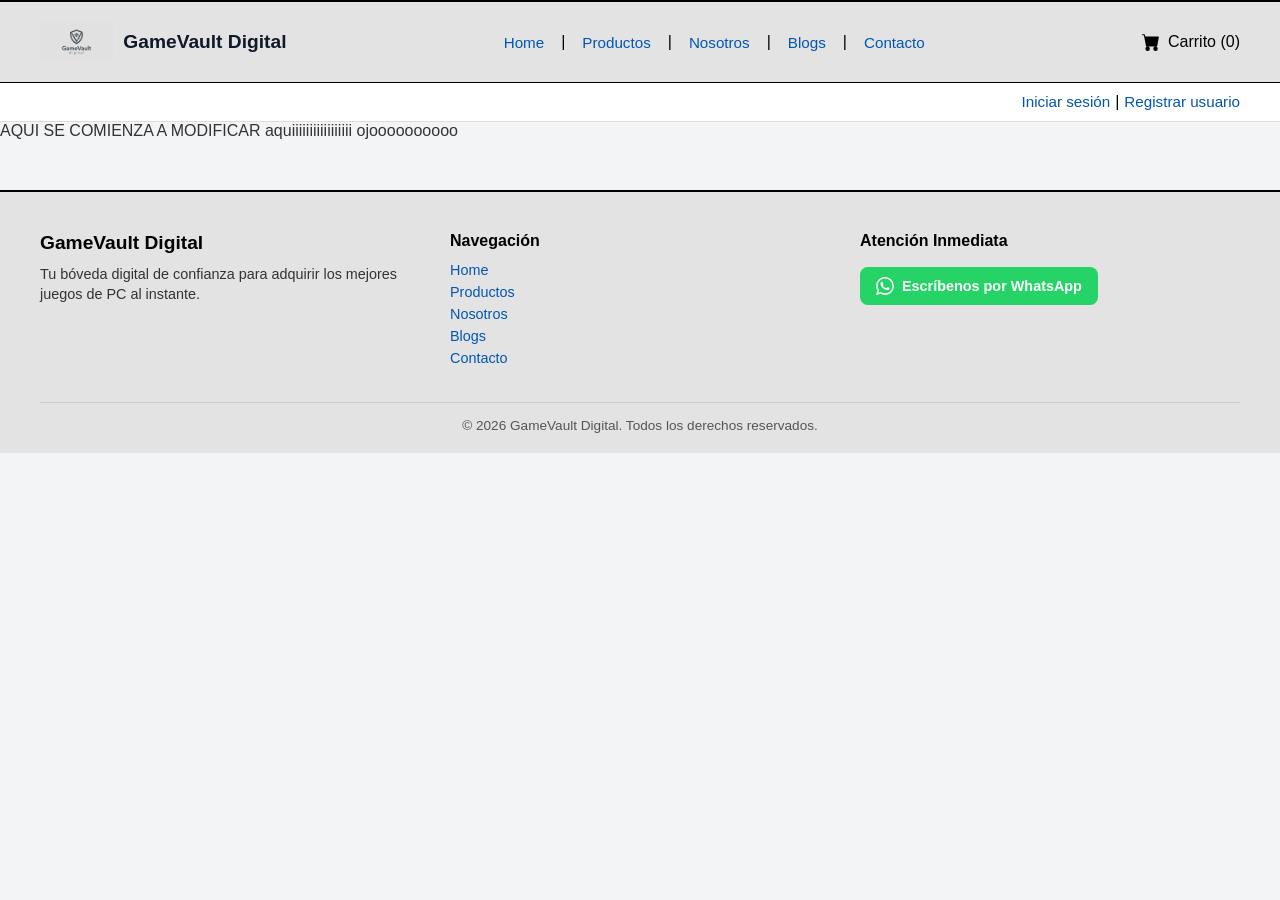
<file: plantilla.html>
<!DOCTYPE html>
<html lang="es">
<head>
    <meta charset="UTF-8">
    <meta name="viewport" content="width=device-width, initial-scale=1.0">
    <title>GameVault Digital</title>
    <!-- Aquí llamamos a los estilos. ¡Esto sí va en el head! -->
    <link rel="stylesheet" href="css/styles.css">
</head>
<body>
    
    <!-- ================= ENCABEZADO Y NAVEGACIÓN ================= -->
    <header>
        <!-- Barra Principal (Sección gris del mockup) -->
        <div class="navbar-principal">
            
            <!-- Logo -->
            <div class="nav-logo">
                <img src="img/logoEmpresa.jpg" alt="Logo de GameVault Digital" width="300" height="150" style="mix-blend-mode: multiply;" >
                <span class="logo-texto">GameVault Digital</span>
            </div>
            
            <!-- Enlaces Centrales -->
            <nav class="nav-enlaces">
                <a href="index.html">Home</a> <span class="separador">|</span>
                <a href="productos.html">Productos</a> <span class="separador">|</span>
                <a href="nosotros.html">Nosotros</a> <span class="separador">|</span>
                <a href="blogs.html">Blogs</a> <span class="separador">|</span>
                <a href="contacto.html">Contacto</a>
            </nav>

            <!-- Carrito -->
            <div class="nav-carrito">
                <a href="carrito.html">
                    <svg xmlns="http://www.w3.org/2000/svg" width="18" height="18" fill="currentColor" class="bi bi-cart-fill" viewBox="0 0 16 16">
                        <path d="M0 1.5A.5.5 0 0 1 .5 1H2a.5.5 0 0 1 .485.379L2.89 3H14.5a.5.5 0 0 1 .491.592l-1.5 8A.5.5 0 0 1 13 12H4a.5.5 0 0 1-.491-.408L2.01 3.607 1.61 2H.5a.5.5 0 0 1-.5-.5zM5 12a2 2 0 1 0 0 4 2 2 0 0 0 0-4zm7 0a2 2 0 1 0 0 4 2 2 0 0 0 0-4z"/>
                    </svg>
                    Carrito (0)
                </a>
            </div>
        </div>

        <!-- Barra Secundaria (Sección blanca de Iniciar Sesión/Registro) -->
        <div class="navbar-secundaria">
            <a href="login.html">Iniciar sesión</a> <span class="separador">|</span>
            <a href="registro.html">Registrar usuario</a>
        </div>
    </header>

    <main>
        AQUI SE COMIENZA A MODIFICAR aquiiiiiiiiiiiiiiiii ojoooooooooo

    </main>

    <!-- ================= PIE DE PÁGINA ================= -->
    <footer class="footer-principal">
        <div class="footer-contenido">
            
            <!-- Columna 1: Información básica -->
            <div class="footer-columna">
                <span class="logo-texto">GameVault Digital</span>
                <p>Tu bóveda digital de confianza para adquirir los mejores juegos de PC al instante.</p>
            </div>

            <!-- Columna 2: Enlaces Rápidos -->
            <div class="footer-columna">
                <h4>Navegación</h4>
                <a href="index.html">Home</a>
                <a href="productos.html">Productos</a>
                <a href="nosotros.html">Nosotros</a>
                <a href="blogs.html">Blogs</a>
                <a href="contacto.html">Contacto</a>
            </div>

            <!-- Columna 3: WhatsApp Directo -->
            <div class="footer-columna">
                <h4>Atención Inmediata</h4>
                <a href="https://wa.me/56912345678?text=Hola,%20tengo%20una%20consulta%20sobre%20GameVault" class="btn-wsp-footer" target="_blank">
                    <svg xmlns="http://www.w3.org/2000/svg" width="18" height="18" fill="currentColor" viewBox="0 0 16 16">
                        <path d="M13.601 2.326A7.85 7.85 0 0 0 7.994 0C3.627 0 .068 3.558.064 7.926c0 1.399.366 2.76 1.057 3.965L0 16l4.204-1.102a7.9 7.9 0 0 0 3.79.965h.004c4.368 0 7.926-3.558 7.93-7.93A7.9 7.9 0 0 0 13.6 2.326zM7.994 14.521a6.57 6.57 0 0 1-3.356-.92l-.24-.144-2.494.654.666-2.433-.156-.251a6.56 6.56 0 0 1-1.007-3.505c0-3.626 2.957-6.584 6.591-6.584a6.56 6.56 0 0 1 4.66 1.931 6.56 6.56 0 0 1 1.928 4.66c-.004 3.639-2.961 6.592-6.592 6.592zm3.615-4.934c-.197-.099-1.17-.578-1.353-.646-.182-.065-.315-.099-.445.099-.133.197-.513.646-.627.775-.114.133-.232.148-.43.05-.197-.1-.836-.308-1.592-.985-.59-.525-.985-1.175-1.103-1.372-.114-.198-.011-.304.088-.403.087-.088.197-.232.296-.346.1-.114.133-.198.198-.33.065-.134.034-.248-.015-.347-.05-.099-.445-1.076-.612-1.47-.16-.389-.323-.335-.445-.34-.114-.007-.247-.007-.38-.007a.73.73 0 0 0-.529.247c-.182.198-.691.677-.691 1.654s.71 1.916.81 2.049c.098.133 1.394 2.132 3.383 2.992.47.205.84.326 1.129.418.475.152.904.129 1.246.08.38-.058 1.17-.478 1.338-.94.166-.462.166-.856.118-.94-.048-.083-.182-.133-.38-.232z"/>
                    </svg>
                    Escríbenos por WhatsApp
                </a>
            </div>

        </div>

        <div class="footer-copy">
            <p>&copy; 2026 GameVault Digital. Todos los derechos reservados.</p>
        </div>
    </footer>

</body>
</html>
</file>
<file: css/styles.css>
/* ================= ESTILOS GLOBALES BÁSICOS ================= */
* {
    margin: 0;
    padding: 0;
    box-sizing: border-box;
    font-family: 'Segoe UI', Arial, sans-serif;
}

body {
    background-color: #f3f4f6;
    color: #333;
}

/* ================= BARRA DE NAVEGACIÓN (DE LADO A LADO) ================= */
header {
    width: 100%;
}

/* Barra Principal (Gris) */
.navbar-principal {
    width: 100%;
    background-color: #e3e3e3;
    display: flex;
    justify-content: space-between;
    align-items: center;
    padding: 20px 40px;
    border-top: 2px solid #000;
    border-bottom: 1px solid #000;
}

.nav-logo {
    display: flex;
    align-items: center;
    gap: 10px;
}

.nav-logo img {
    height: 40px;
    width: auto;
    object-fit: contain;
}

.logo-texto {
    font-weight: bold;
    font-size: 1.2rem;
    color: #111827;
}

/* Enlaces Centrales */
.nav-enlaces {
    display: flex;
    align-items: center;
    gap: 12px;
}

.nav-enlaces a {
    text-decoration: none;
    color: #0056b3;
    font-weight: 500;
    font-size: 0.95rem;
    transition: color 0.2s ease;
}

.nav-enlaces a:hover {
    text-decoration: underline;
}

.separador {
    color: #000;
    margin: 0 5px;
}

/* Carrito */
.nav-carrito a {
    text-decoration: none;
    color: #000;
    display: flex;
    align-items: center;
    gap: 8px;
    font-weight: 500;
}

/* Barra Secundaria (Blanca) */
.navbar-secundaria {
    width: 100%;
    background-color: #ffffff;
    display: flex;
    justify-content: flex-end;
    padding: 10px 40px;
    border-bottom: 1px solid #ddd;
}

.navbar-secundaria a {
    text-decoration: none;
    color: #0056b3;
    font-size: 0.95rem;
}

.navbar-secundaria a:hover {
    text-decoration: underline;
}

/* ================= SECCIÓN DE CONTACTO / NOSOTROS ================= */
.contacto-page {
    display: flex;
    justify-content: center;
    align-items: center;
    padding: 50px 20px;
    min-height: calc(100vh - 200px);
}

.contacto-card {
    background: #ffffff;
    width: 100%;
    max-width: 480px;
    padding: 40px 35px;
    border-radius: 24px;
    box-shadow: 0 20px 40px rgba(0, 0, 0, 0.06);
    text-align: center;
}

.contacto-icon {
    display: flex;
    justify-content: center;
    align-items: center;
    margin-bottom: 15px;
}

.contacto-icon img {
    width: 70px;
    height: auto;
    display: block;
}

.contacto-card h2 {
    font-size: 1.8rem;
    font-weight: 700;
    color: #111827;
    margin-bottom: 6px;
}

.contacto-subtitle {
    color: #6b7280;
    font-size: 0.95rem;
    margin-bottom: 25px;
}

/* Formulario */
.contacto-form-modern .form-group {
    text-align: left;
    margin-bottom: 18px;
}

.contacto-form-modern label {
    display: block;
    font-size: 0.85rem;
    font-weight: 600;
    color: #374151;
    margin-bottom: 6px;
}

.contacto-form-modern input[type="text"],
.contacto-form-modern input[type="email"],
.contacto-form-modern textarea {
    width: 100%;
    padding: 12px 16px;
    border: 1px solid #e5e7eb;
    background-color: #f9fafb;
    border-radius: 12px;
    font-size: 0.95rem;
    color: #1f2937;
    transition: all 0.2s ease;
    outline: none;
    font-family: inherit;
}

.contacto-form-modern input:focus,
.contacto-form-modern textarea:focus {
    background-color: #ffffff;
    border-color: #0d9488;
    box-shadow: 0 0 0 4px rgba(13, 148, 136, 0.12);
}

.contacto-form-modern textarea {
    resize: vertical;
}

.form-group-checkbox {
    display: flex;
    align-items: center;
    gap: 8px;
    margin-bottom: 24px;
    text-align: left;
}

.form-group-checkbox input {
    accent-color: #0d9488;
    width: 16px;
    height: 16px;
    cursor: pointer;
}

.form-group-checkbox label {
    font-size: 0.85rem;
    color: #4b5563;
    margin: 0;
    cursor: pointer;
    font-weight: normal;
}

.btn-submit {
    width: 100%;
    background-color: #0d9488;
    color: #ffffff;
    border: none;
    padding: 14px;
    border-radius: 50px;
    font-size: 1rem;
    font-weight: 600;
    cursor: pointer;
    transition: background-color 0.2s ease, transform 0.1s ease;
}

.btn-submit:hover {
    background-color: #0f766e;
}

.btn-submit:active {
    transform: scale(0.98);
}

/* Validaciones JS */
.contacto-form-modern input.invalid,
.contacto-form-modern textarea.invalid {
    border-color: #ef4444 !important;
    background-color: #fef2f2;
}

.contacto-form-modern input.valid,
.contacto-form-modern textarea.valid {
    border-color: #10b981 !important;
}

.error-message {
    color: #ef4444;
    font-size: 0.75rem;
    margin-top: 4px;
    display: block;
    font-weight: 500;
}

/* ================= PIE DE PÁGINA (DE LADO A LADO) ================= */
.footer-principal {
    width: 100%;
    background-color: #e3e3e3;
    border-top: 2px solid #000;
    margin-top: 50px;
    padding: 40px 40px 20px 40px;
}

.footer-contenido {
    width: 100%;
    display: flex;
    justify-content: space-between;
    flex-wrap: wrap;
    gap: 30px;
}

.footer-columna {
    flex: 1;
    min-width: 220px;
}

.footer-columna .logo-texto {
    font-weight: bold;
    font-size: 1.2rem;
    display: block;
    margin-bottom: 10px;
    color: #000;
}

.footer-columna h4 {
    font-size: 1rem;
    font-weight: bold;
    color: #000;
    margin-bottom: 12px;
}

.footer-columna p {
    font-size: 0.9rem;
    color: #333;
    line-height: 1.4;
    margin-bottom: 8px;
}

.footer-columna a:not(.btn-wsp-footer) {
    display: block;
    color: #0056b3;
    text-decoration: none;
    font-size: 0.9rem;
    margin-bottom: 6px;
}

.footer-columna a:not(.btn-wsp-footer):hover {
    text-decoration: underline;
}

/* Botón WhatsApp */
.btn-wsp-footer {
    display: inline-flex;
    align-items: center;
    gap: 8px;
    background-color: #25D366;
    color: #ffffff !important;
    padding: 10px 16px;
    border-radius: 8px;
    font-weight: 600;
    text-decoration: none !important;
    font-size: 0.9rem;
    transition: background-color 0.2s ease;
    margin-top: 5px;
}

.btn-wsp-footer:hover {
    background-color: #128C7E;
}

/* Copyright */
.footer-copy {
    width: 100%;
    text-align: center;
    border-top: 1px solid #ccc;
    margin-top: 30px;
    padding-top: 15px;
    font-size: 0.85rem;
    color: #555;
}
</file>
